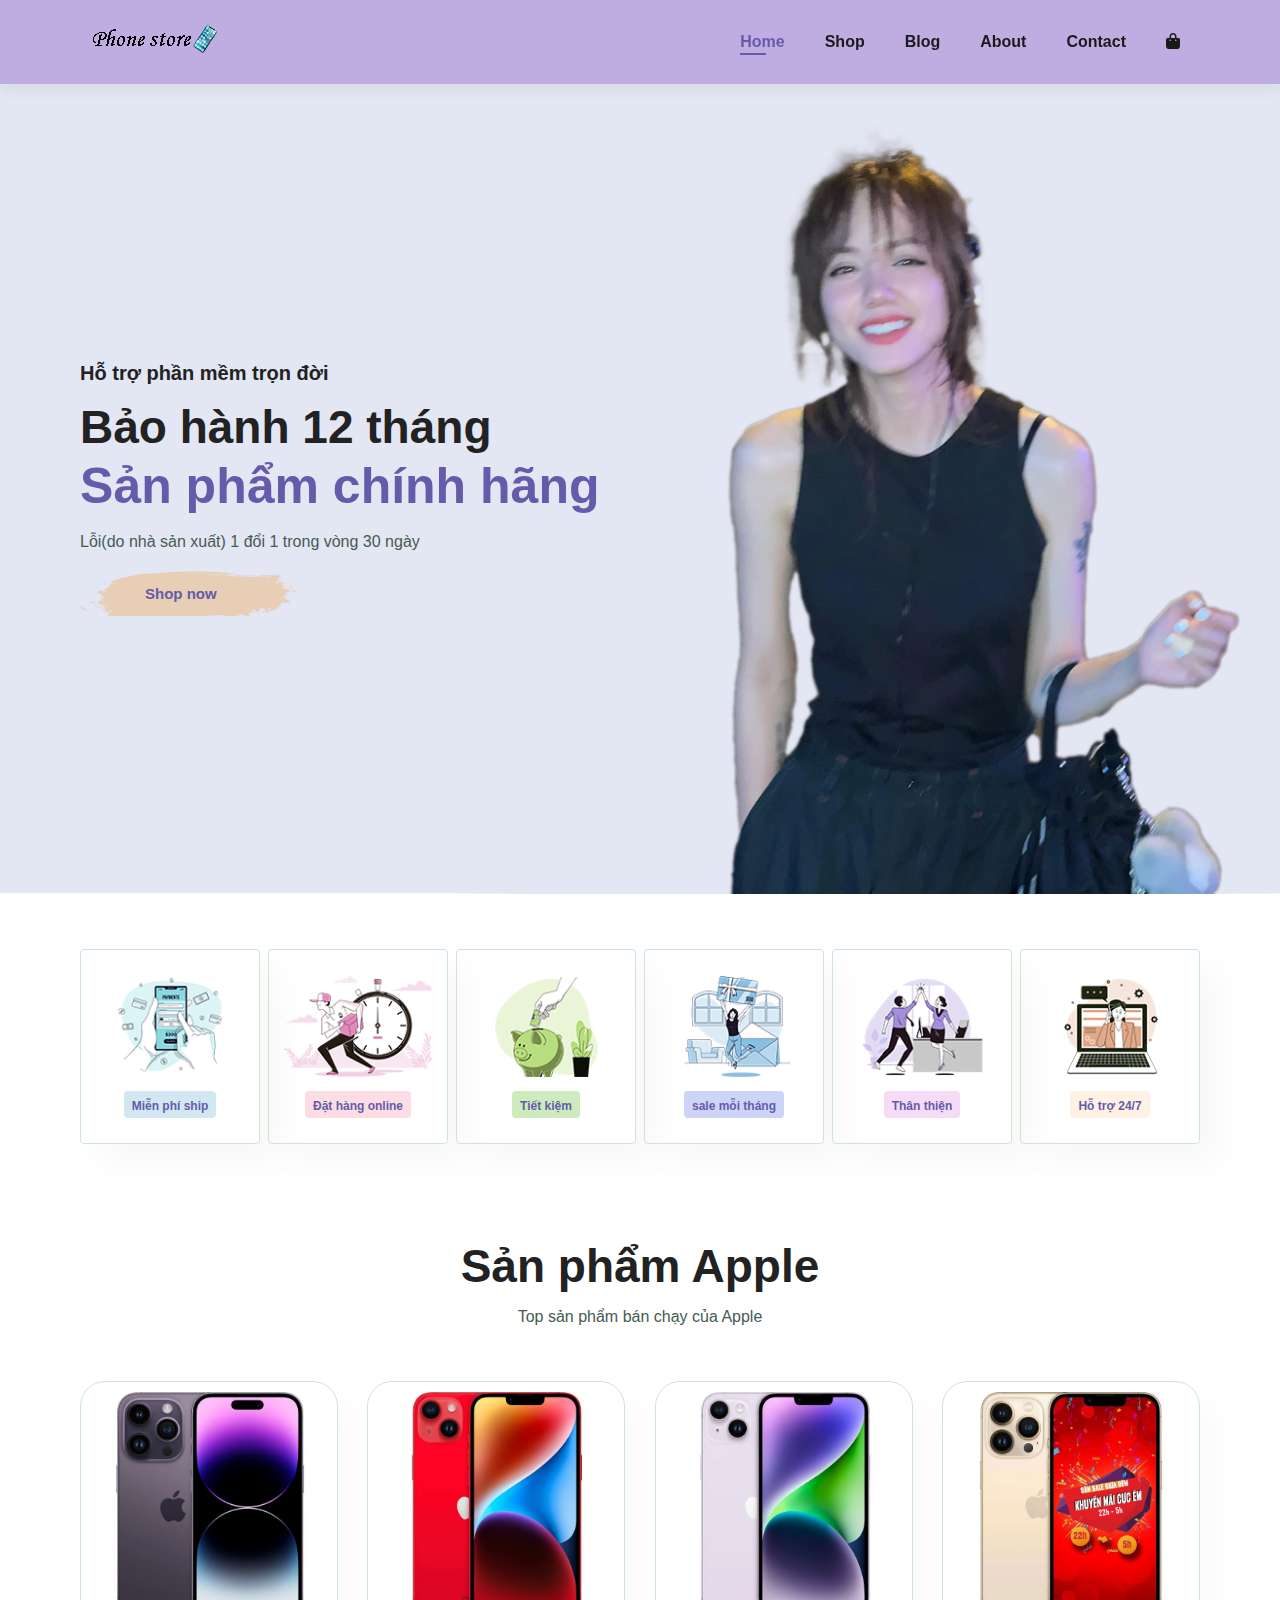
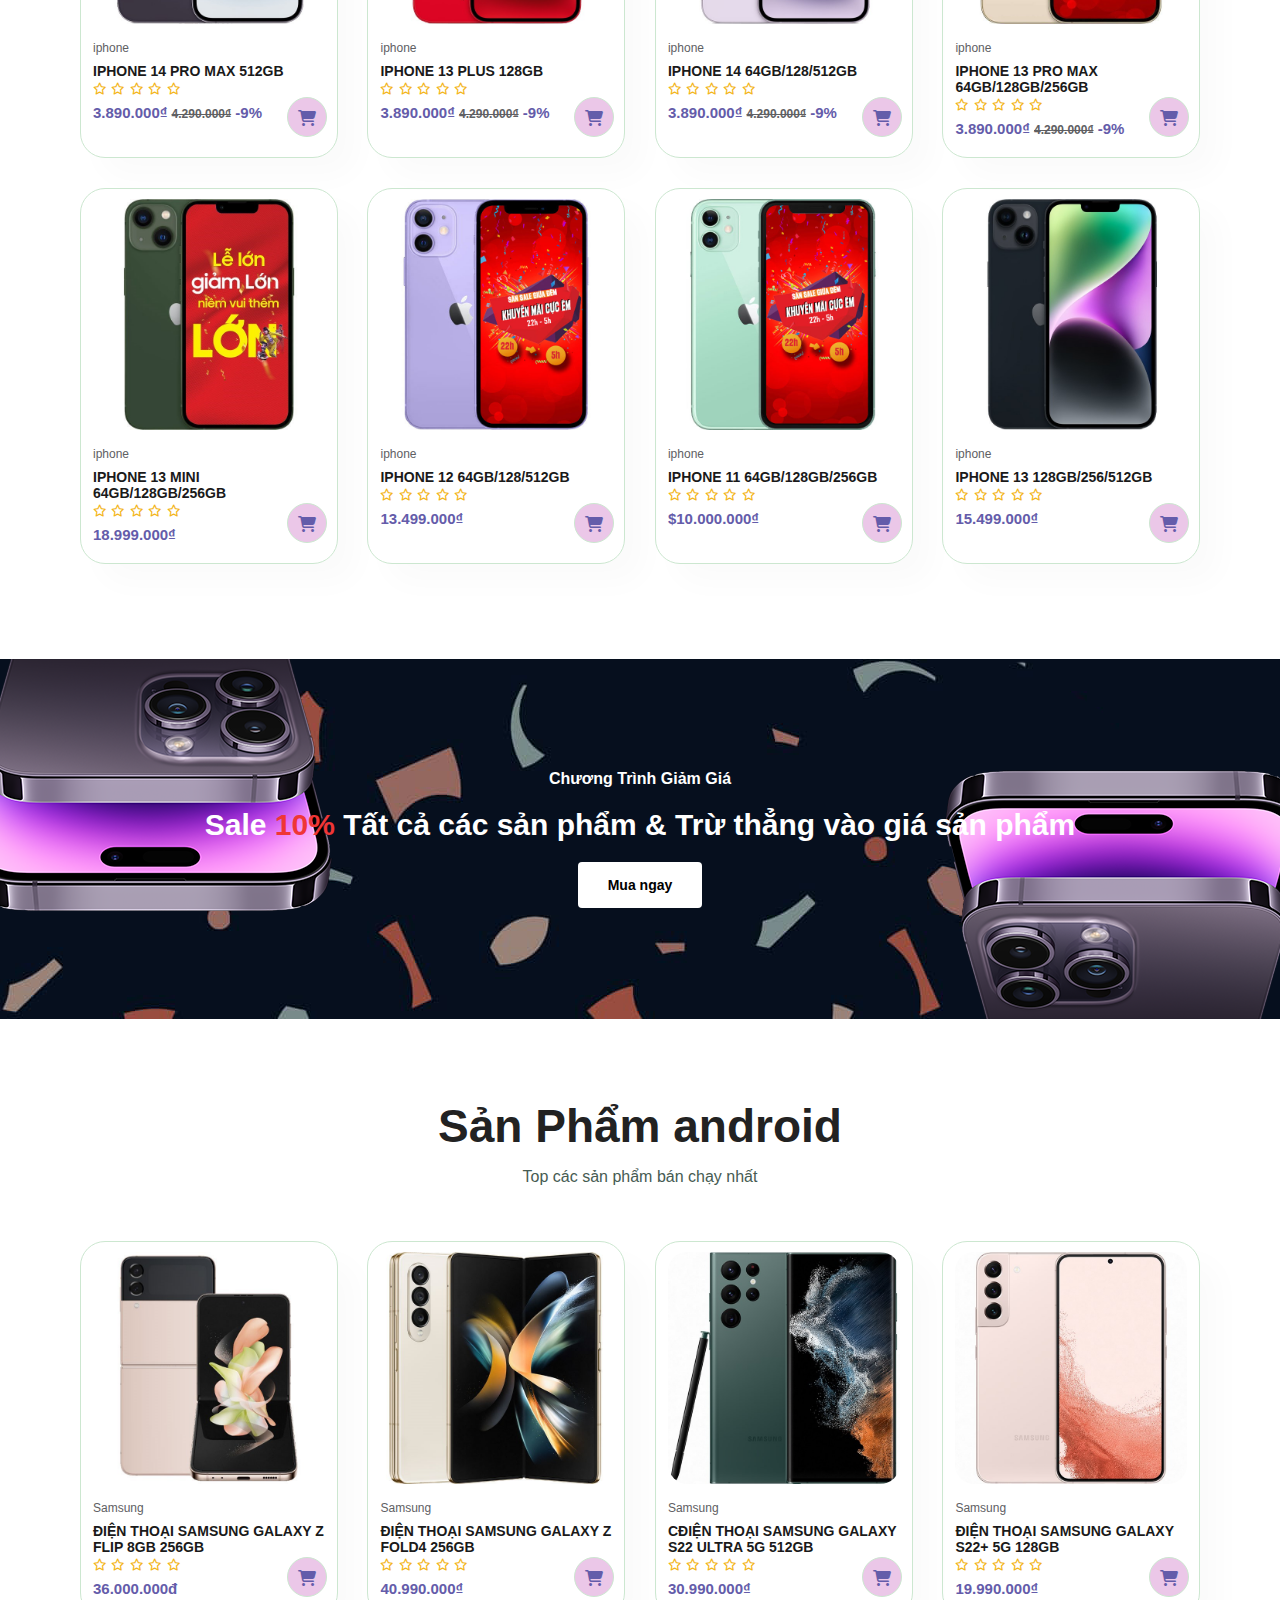
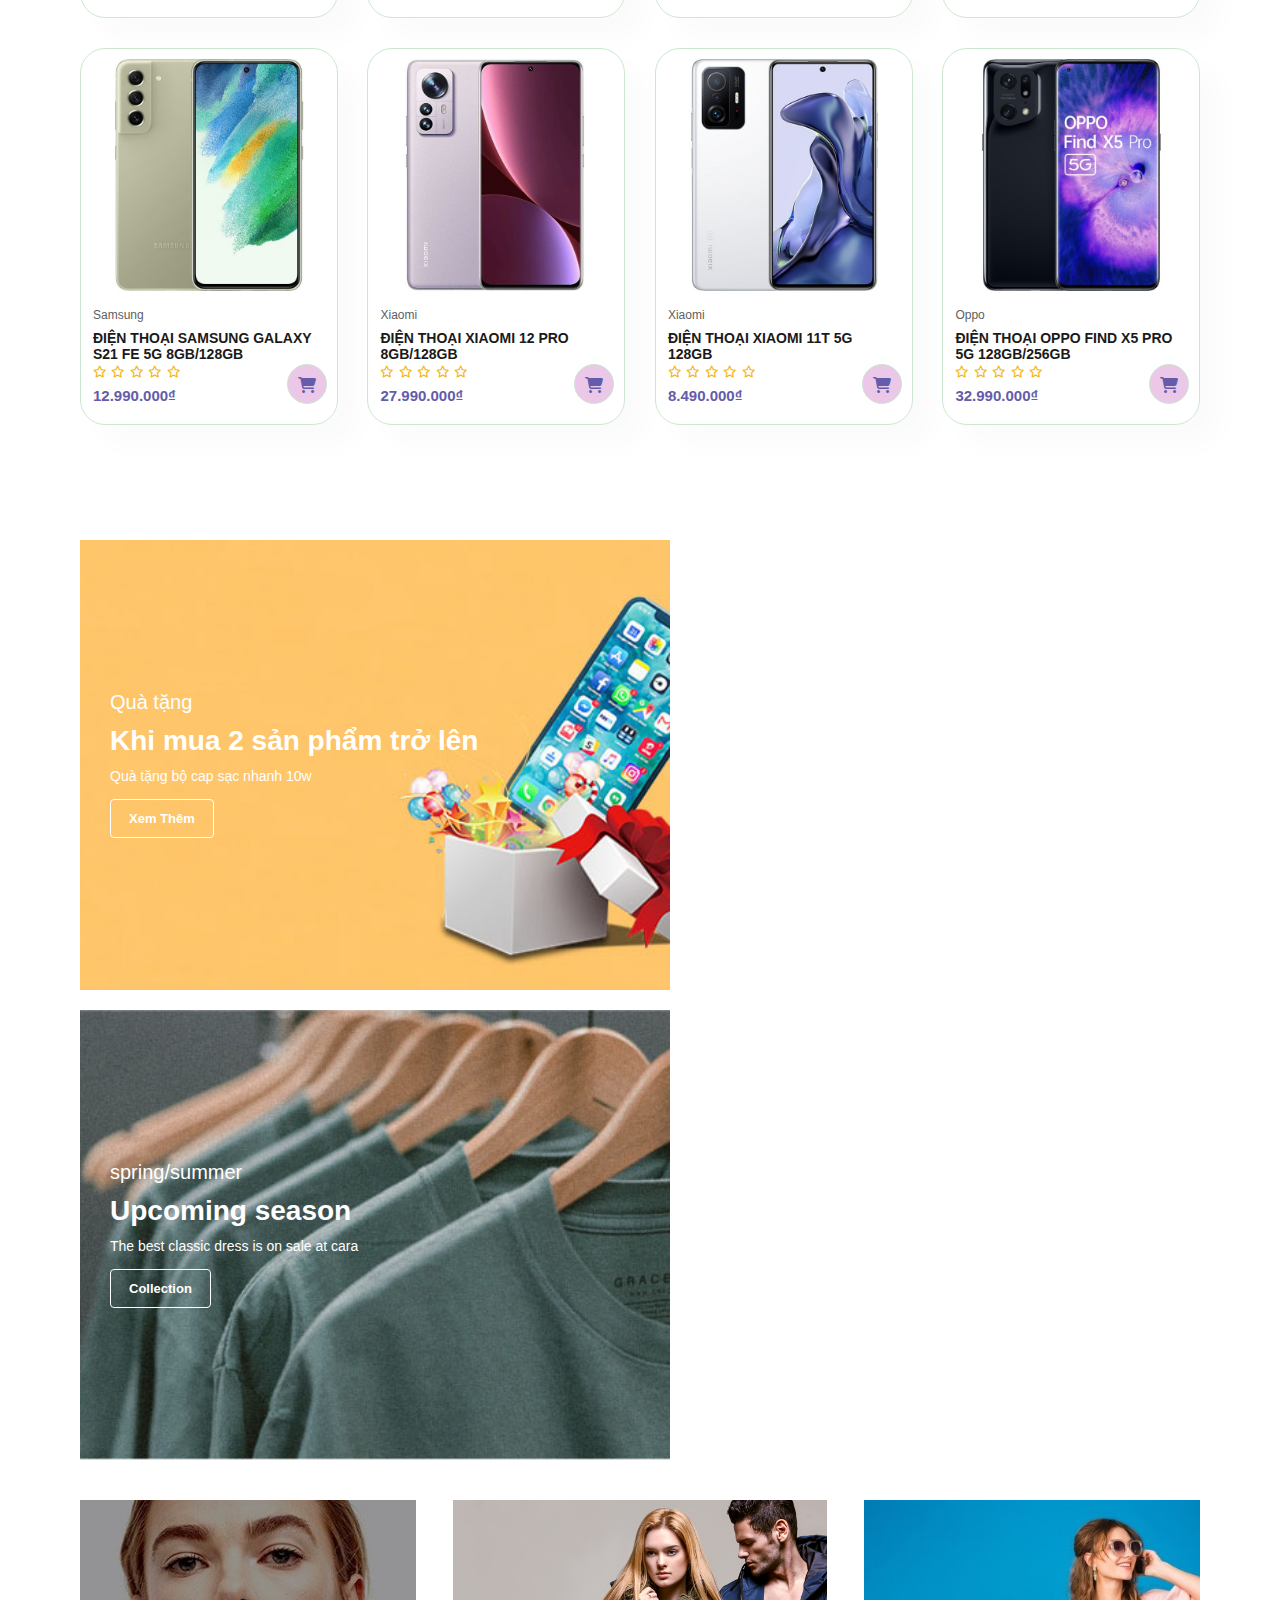
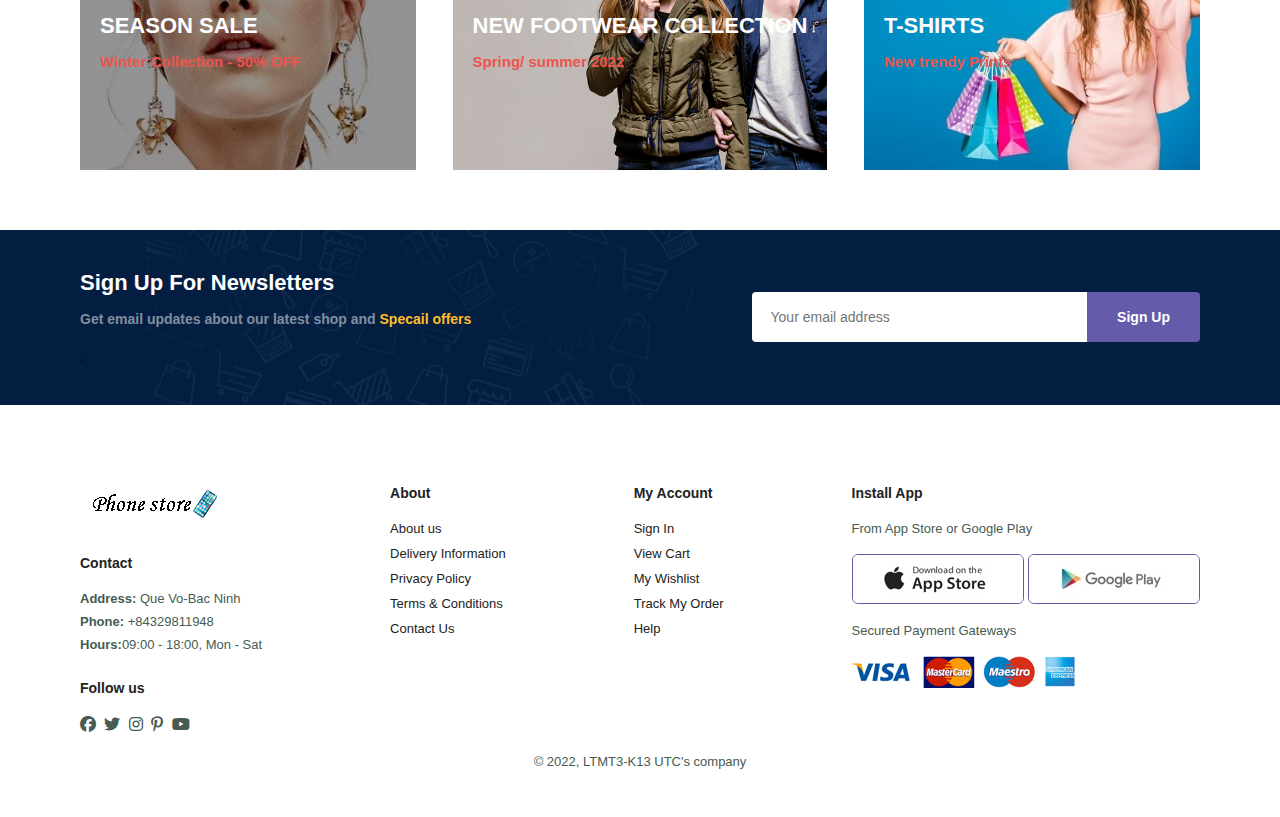
<file: index.html>
<!DOCTYPE html>
<html lang="en">
  <head>
    <meta charset="UTF-8" />
    <meta http-equiv="X-UA-Compatible" content="IE=edge" />
    <meta name="viewport" content="width=device-width, initial-scale=1.0" />

    <title>Smart World</title>
    <link rel="icon" href="./img/logo3.png" type="image/x-icon" />
    <link
      rel="stylesheet"
      href="https://cdnjs.cloudflare.com/ajax/libs/font-awesome/6.2.0/css/all.min.css"
    />
    <link rel="stylesheet" href="./style.css" />
  </head>
  <body>
    <section id="header">
      <a href="#"> <img src="./img/logo.png" class="logo" alt="" /></a>
      <div>
        <ul id="navbar">
          <li><a class="active" href="index.html">Home</a></li>
          <li><a href="shop.html">Shop</a></li>
          <li><a href="blog.html">Blog</a></li>
          <li><a href="about.html">About</a></li>
          <li><a href="contact.html">Contact</a></li>
          <li id="lg-bag">
            <a href="cart.html"
              ><i class="fa-sharp fa-solid fa-bag-shopping"></i
            ></a>
          </li>
          <a href="#" id="close"><i class="fa-solid fa-xmark"></i></a>
        </ul>
      </div>
      <div id="mobile">
        <a href="cart.html"
          ><i class="fa-sharp fa-solid fa-bag-shopping"></i
        ></a>
        <i id="bar" class="fas fa-outdent"></i>
      </div>
    </section>

    <section id="hero">
      <h4>Hỗ trợ phần mềm trọn đời</h4>
      <h2>Bảo hành 12 tháng</h2>
      <h1>Sản phẩm chính hãng</h1>
      <p>Lỗi(do nhà sản xuất) 1 đổi 1 trong vòng 30 ngày</p>
      <button>Shop now</button>
    </section>

    <section id="feature" class="section-p1">
      <!-- feature box; -->
      <div class="fe-box">
        <img src="./img/features/f1.png" alt="" />
        <h6>Miễn phí ship</h6>
      </div>
      <div class="fe-box">
        <img src="./img/features/f2.png" alt="" />
        <h6>Đặt hàng online</h6>
      </div>
      <div class="fe-box">
        <img src="./img/features/f3.png" alt="" />
        <h6>Tiết kiệm</h6>
      </div>
      <div class="fe-box">
        <img src="./img/features/f4.png" alt="" />
        <h6>sale mỗi tháng</h6>
      </div>
      <div class="fe-box">
        <img src="./img/features/f5.png" alt="" />
        <h6>Thân thiện</h6>
      </div>
      <div class="fe-box">
        <img src="./img/features/f6.png" alt="" />
        <h6>Hỗ trợ 24/7</h6>
      </div>
    </section>

    <section id="product1" class="section-p1">
      <h2>Sản phẩm Apple</h2>
      <p>Top sản phẩm bán chạy của Apple</p>
      <div class="pro-container">
        <div class="pro">
          <img src="./img/products/f1.jpg" alt="" />
          <div class="des">
            <span>iphone</span>
            <h5>iphone 14 pro max 512gb</h5>
            <div class="star">
              <i class="fa-regular fa-star"></i>
              <i class="fa-regular fa-star"></i>
              <i class="fa-regular fa-star"></i>
              <i class="fa-regular fa-star"></i>
              <i class="fa-regular fa-star"></i>
            </div>
            <h4>3.890.000₫ <span> 4.290.000₫</span> -9%</h4>
          </div>
          <a href="#"><i class="fa-solid fa-cart-shopping cart-btn"></i></a>
        </div>
        <div class="pro">
          <img src="./img/products/f2.jpg" alt="" />
          <div class="des">
            <span>iphone</span>
            <h5>iphone 13 plus 128gb</h5>
            <div class="star">
              <i class="fa-regular fa-star"></i>
              <i class="fa-regular fa-star"></i>
              <i class="fa-regular fa-star"></i>
              <i class="fa-regular fa-star"></i>
              <i class="fa-regular fa-star"></i>
            </div>
            <h4>3.890.000₫ <span>4.290.000₫</span> -9%</h4>
          </div>
          <a href="#"><i class="fa-solid fa-cart-shopping cart-btn"></i></a>
        </div>
        <div class="pro">
          <img src="./img/products/f3.jpg" alt="" />
          <div class="des">
            <span>iphone</span>
            <h5>iphone 14 64gb/128/512gb</h5>
            <div class="star">
              <i class="fa-regular fa-star"></i>
              <i class="fa-regular fa-star"></i>
              <i class="fa-regular fa-star"></i>
              <i class="fa-regular fa-star"></i>
              <i class="fa-regular fa-star"></i>
            </div>
            <h4>3.890.000₫ <span> 4.290.000₫</span> -9%</h4>
          </div>
          <a href="#"><i class="fa-solid fa-cart-shopping cart-btn"></i></a>
        </div>
        <div class="pro">
          <img src="./img/products/f4.jpg" alt="" />
          <div class="des">
            <span>iphone</span>
            <h5>iphone 13 pro max 64gb/128gb/256gb</h5>
            <div class="star">
              <i class="fa-regular fa-star"></i>
              <i class="fa-regular fa-star"></i>
              <i class="fa-regular fa-star"></i>
              <i class="fa-regular fa-star"></i>
              <i class="fa-regular fa-star"></i>
            </div>
            <h4>3.890.000₫ <span> 4.290.000₫</span> -9%</h4>
          </div>
          <a href="#"><i class="fa-solid fa-cart-shopping cart-btn"></i></a>
        </div>
        <div class="pro">
          <img src="./img/products/f5.jpg" alt="" />
          <div class="des">
            <span>iphone</span>
            <h5>iphone 13 mini 64gb/128gb/256gb</h5>
            <div class="star">
              <i class="fa-regular fa-star"></i>
              <i class="fa-regular fa-star"></i>
              <i class="fa-regular fa-star"></i>
              <i class="fa-regular fa-star"></i>
              <i class="fa-regular fa-star"></i>
            </div>
            <h4>18.999.000₫</h4>
          </div>
          <a href="#"><i class="fa-solid fa-cart-shopping cart-btn"></i></a>
        </div>
        <div class="pro">
          <img src="./img/products/f6.jpg" alt="" />
          <div class="des">
            <span>iphone</span>
            <h5>iphone 12 64gb/128/512gb</h5>
            <div class="star">
              <i class="fa-regular fa-star"></i>
              <i class="fa-regular fa-star"></i>
              <i class="fa-regular fa-star"></i>
              <i class="fa-regular fa-star"></i>
              <i class="fa-regular fa-star"></i>
            </div>
            <h4>13.499.000₫</h4>
          </div>
          <a href="#"><i class="fa-solid fa-cart-shopping cart-btn"></i></a>
        </div>
        <div class="pro">
          <img src="./img/products/f7.jpg" alt="" />
          <div class="des">
            <span>iphone</span>
            <h5>iphone 11 64gb/128gb/256gb</h5>
            <div class="star">
              <i class="fa-regular fa-star"></i>
              <i class="fa-regular fa-star"></i>
              <i class="fa-regular fa-star"></i>
              <i class="fa-regular fa-star"></i>
              <i class="fa-regular fa-star"></i>
            </div>
            <h4>$10.000.000₫</h4>
          </div>
          <a href="#"><i class="fa-solid fa-cart-shopping cart-btn"></i></a>
        </div>
        <div class="pro">
          <img src="./img/products/f8.jpg" alt="" />
          <div class="des">
            <span>iphone</span>
            <h5>iphone 13 128gb/256/512gb</h5>
            <div class="star">
              <i class="fa-regular fa-star"></i>
              <i class="fa-regular fa-star"></i>
              <i class="fa-regular fa-star"></i>
              <i class="fa-regular fa-star"></i>
              <i class="fa-regular fa-star"></i>
            </div>
            <h4>15.499.000₫</h4>
          </div>
          <a href="#"><i class="fa-solid fa-cart-shopping cart-btn"></i></a>
        </div>
      </div>
    </section>

    <section id="banner" class="section-m1">
      <h4>Chương Trình Giảm Giá</h4>
      <h2>
        Sale <span>10% </span>Tất cả các sản phẩm & Trừ thẳng vào giá sản phẩm
      </h2>
      <button class="normal">Mua ngay</button>
    </section>
    <section id="product1" class="section-p1">
      <h2>Sản Phẩm android</h2>
      <p>Top các sản phẩm bán chạy nhất</p>
      <div class="pro-container">
        <div class="pro">
          <img src="./img/products/n1.jpg" alt="" />
          <div class="des">
            <span>Samsung</span>
            <h5>Điện Thoại Samsung Galaxy Z Flip 8GB 256GB</h5>
            <div class="star">
              <i class="fa-regular fa-star"></i>
              <i class="fa-regular fa-star"></i>
              <i class="fa-regular fa-star"></i>
              <i class="fa-regular fa-star"></i>
              <i class="fa-regular fa-star"></i>
            </div>
            <h4>36.000.000đ</h4>
          </div>
          <a href="#"><i class="fa-solid fa-cart-shopping cart-btn"></i></a>
        </div>
        <div class="pro">
          <img src="./img/products/n2.jpg" alt="" />
          <div class="des">
            <span>Samsung</span>
            <h5>Điện thoại Samsung Galaxy Z Fold4 256GB</h5>
            <div class="star">
              <i class="fa-regular fa-star"></i>
              <i class="fa-regular fa-star"></i>
              <i class="fa-regular fa-star"></i>
              <i class="fa-regular fa-star"></i>
              <i class="fa-regular fa-star"></i>
            </div>
            <h4>40.990.000₫</h4>
          </div>
          <a href="#"><i class="fa-solid fa-cart-shopping cart-btn"></i></a>
        </div>
        <div class="pro">
          <img src="./img/products/n3.jpg" alt="" />
          <div class="des">
            <span>Samsung</span>
            <h5>CĐiện thoại Samsung Galaxy S22 Ultra 5G 512GB</h5>
            <div class="star">
              <i class="fa-regular fa-star"></i>
              <i class="fa-regular fa-star"></i>
              <i class="fa-regular fa-star"></i>
              <i class="fa-regular fa-star"></i>
              <i class="fa-regular fa-star"></i>
            </div>
            <h4>30.990.000₫</h4>
          </div>
          <a href="#"><i class="fa-solid fa-cart-shopping cart-btn"></i></a>
        </div>
        <div class="pro">
          <img src="./img/products/n4.jpg" alt="" />
          <div class="des">
            <span>Samsung</span>
            <h5>Điện thoại Samsung Galaxy S22+ 5G 128GB</h5>
            <div class="star">
              <i class="fa-regular fa-star"></i>
              <i class="fa-regular fa-star"></i>
              <i class="fa-regular fa-star"></i>
              <i class="fa-regular fa-star"></i>
              <i class="fa-regular fa-star"></i>
            </div>
            <h4>19.990.000₫</h4>
          </div>
          <a href="#"><i class="fa-solid fa-cart-shopping cart-btn"></i></a>
        </div>
        <div class="pro">
          <img src="./img/products/n5.jpg" alt="" />
          <div class="des">
            <span>Samsung</span>
            <h5>Điện thoại Samsung Galaxy S21 FE 5G 8GB/128GB</h5>
            <div class="star">
              <i class="fa-regular fa-star"></i>
              <i class="fa-regular fa-star"></i>
              <i class="fa-regular fa-star"></i>
              <i class="fa-regular fa-star"></i>
              <i class="fa-regular fa-star"></i>
            </div>
            <h4>12.990.000₫</h4>
          </div>
          <a href="#"><i class="fa-solid fa-cart-shopping cart-btn"></i></a>
        </div>
        <div class="pro">
          <img src="./img/products/n6.jpg" alt="" />
          <div class="des">
            <span>Xiaomi</span>
            <h5>Điện thoại Xiaomi 12 Pro 8GB/128GB</h5>
            <div class="star">
              <i class="fa-regular fa-star"></i>
              <i class="fa-regular fa-star"></i>
              <i class="fa-regular fa-star"></i>
              <i class="fa-regular fa-star"></i>
              <i class="fa-regular fa-star"></i>
            </div>
            <h4>27.990.000₫</h4>
          </div>
          <a href="#"><i class="fa-solid fa-cart-shopping cart-btn"></i></a>
        </div>
        <div class="pro">
          <img src="./img/products/n7.jpg" alt="" />
          <div class="des">
            <span>Xiaomi</span>
            <h5>Điện thoại Xiaomi 11T 5G 128GB</h5>
            <div class="star">
              <i class="fa-regular fa-star"></i>
              <i class="fa-regular fa-star"></i>
              <i class="fa-regular fa-star"></i>
              <i class="fa-regular fa-star"></i>
              <i class="fa-regular fa-star"></i>
            </div>
            <h4>8.490.000₫</h4>
          </div>
          <a href="#"><i class="fa-solid fa-cart-shopping cart-btn"></i></a>
        </div>
        <div class="pro">
          <img src="./img/products/n8.jpg" alt="" />
          <div class="des">
            <span>Oppo</span>
            <h5>điện thoại oppo find X5 pro 5g 128gb/256gb</h5>
            <div class="star">
              <i class="fa-regular fa-star"></i>
              <i class="fa-regular fa-star"></i>
              <i class="fa-regular fa-star"></i>
              <i class="fa-regular fa-star"></i>
              <i class="fa-regular fa-star"></i>
            </div>
            <h4>32.990.000₫</h4>
          </div>
          <a href="#"><i class="fa-solid fa-cart-shopping cart-btn"></i></a>
        </div>
      </div>
    </section>
    <!-- sm-banner: small banner -->
    <section id="sm-banner" class="section-p1">
      <div class="banner-box">
        <h4>Quà tặng</h4>
        <h2>Khi mua 2 sản phẩm trở lên</h2>
        <span>Quà tặng bộ cap sạc nhanh 10w</span>
        <button class="white">Xem Thêm</button>
      </div>
      <div class="banner-box banner-box2">
        <h4>spring/summer</h4>
        <h2>Upcoming season</h2>
        <span>The best classic dress is on sale at cara</span>
        <button class="white">Collection</button>
      </div>
    </section>
    <section id="banner3">
      <div class="banner-box">
        <h2>SEASON SALE</h2>
        <h3>Winter Collection - 50% OFF</h3>
      </div>
      <div class="banner-box banner-box2">
        <h2>NEW FOOTWEAR COLLECTION</h2>
        <h3>Spring/ summer 2022</h3>
      </div>
      <div class="banner-box banner-box3">
        <h2>T-SHIRTS</h2>
        <h3>New trendy Prints</h3>
      </div>
    </section>
    <section id="newsletter" class="section-p1 section-m1">
      <div class="newstext">
        <h4>Sign Up For Newsletters</h4>
        <p>
          Get email updates about our latest shop and
          <span>Specail offers</span>
        </p>
        .
      </div>
      <div class="form">
        <input type="text" placeholder="Your email address" />
        <button class="normal">Sign Up</button>
      </div>
    </section>
    <footer class="section-p1">
      <div class="col">
        <img class="logo" src="./img/logo.png" alt="" />
        <h4>Contact</h4>
        <p>
          <strong>Address: </strong> Que Vo-Bac Ninh
        </p>
        <p><strong>Phone:</strong> +84329811948</p>
        <p><strong>Hours:</strong>09:00 - 18:00, Mon - Sat</p>
        <div class="follow">
          <h4>Follow us</h4>
          <div class="icon">
            <i class="fa-brands fa-facebook"></i>
            <i class="fa-brands fa-twitter"></i>
            <i class="fa-brands fa-instagram"></i>
            <i class="fa-brands fa-pinterest-p"></i>
            <i class="fa-brands fa-youtube"></i>
          </div>
        </div>
      </div>
      <div class="col">
        <h4>About</h4>
        <a href="#">About us</a>
        <a href="#">Delivery Information</a>
        <a href="#">Privacy Policy</a>
        <a href="#">Terms & Conditions</a>
        <a href="#">Contact Us</a>
      </div>
      <div class="col">
        <h4>My Account</h4>
        <a href="#">Sign In</a>
        <a href="#">View Cart</a>
        <a href="#">My Wishlist</a>
        <a href="#">Track My Order</a>
        <a href="#">Help</a>
      </div>
      <div class="col install">
        <h4>Install App</h4>
        <p>From App Store or Google Play</p>
        <div class="row">
          <img src="./img/pay/app.jpg" alt="" />
          <img src="./img/pay/play.jpg" alt="" />
        </div>
        <p>Secured Payment Gateways</p>
        <img src="./img/pay/pay.png" alt="" />
      </div>

      <div class="copyright">
        <p>&copy 2022, LTMT3-K13 UTC's company</p>
      </div>
    </footer>
    <script src="./script.js"></script>
  </body>
</html>
</file>
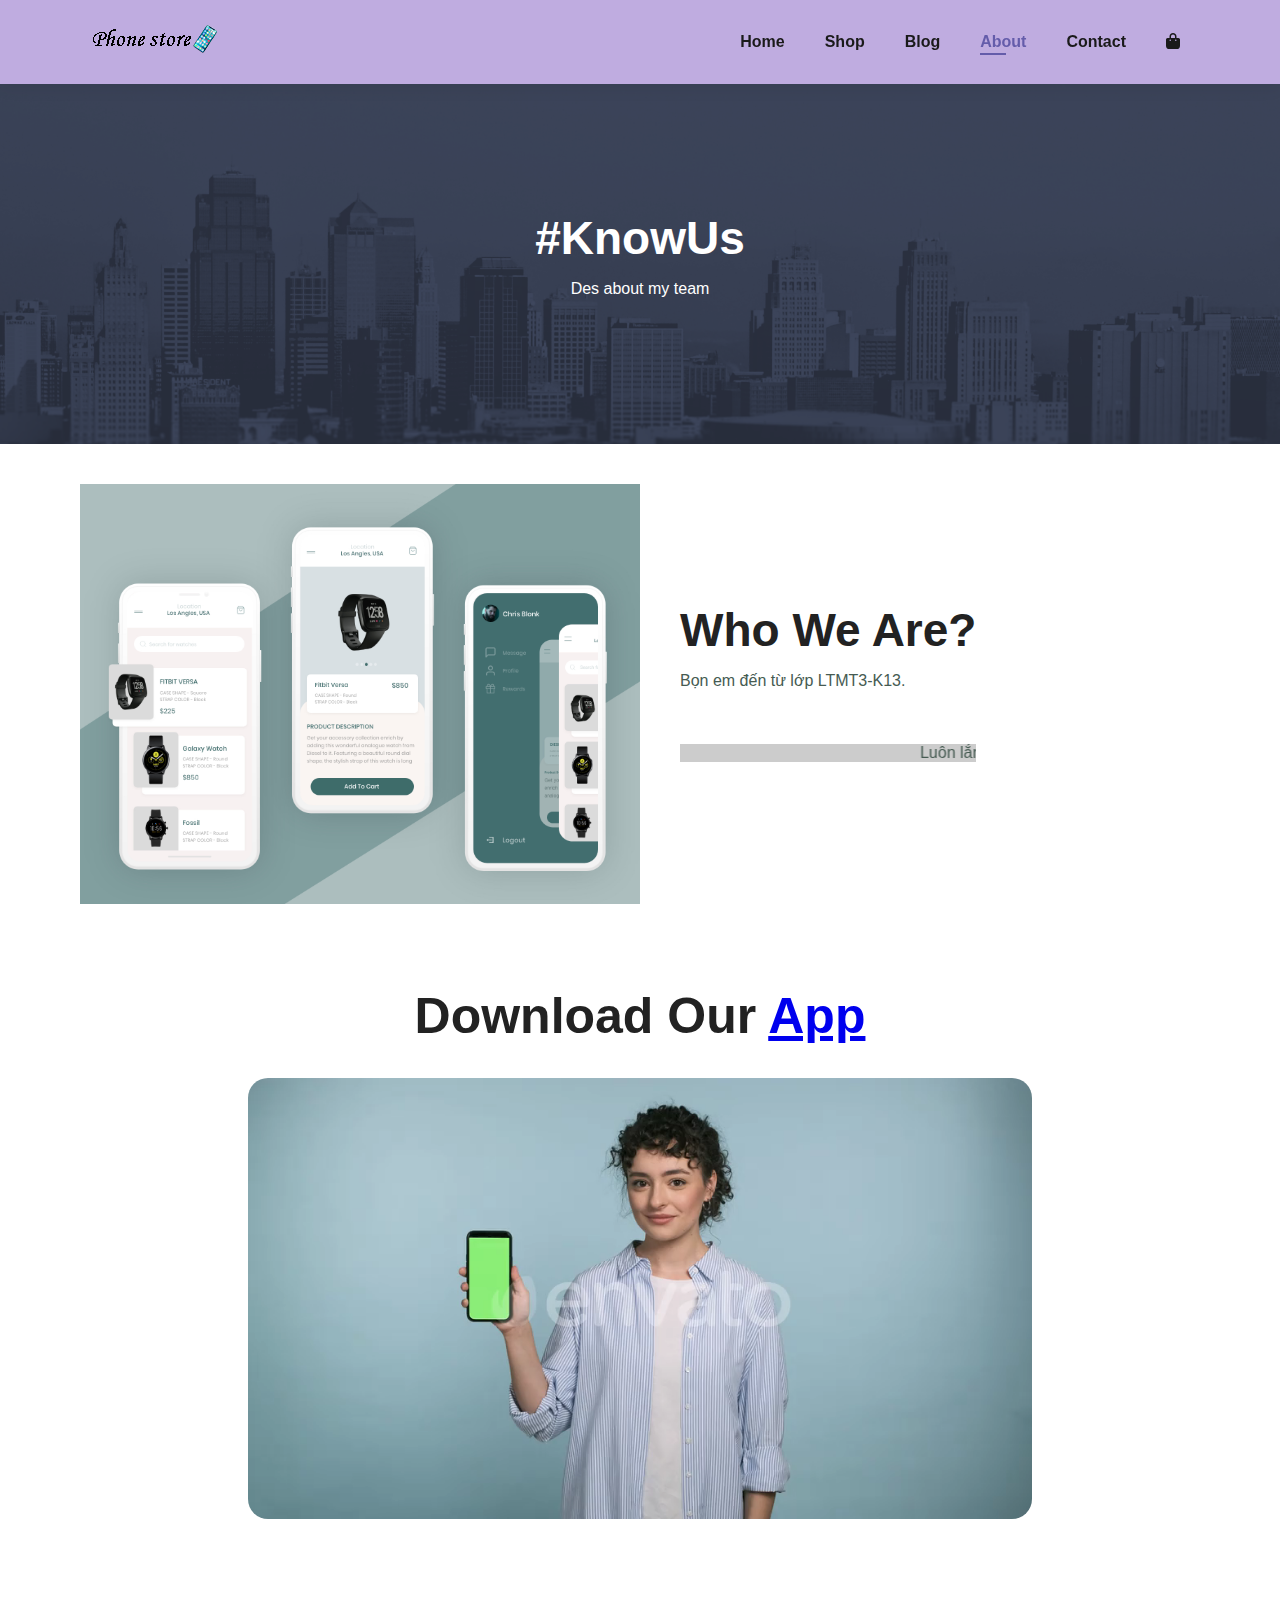
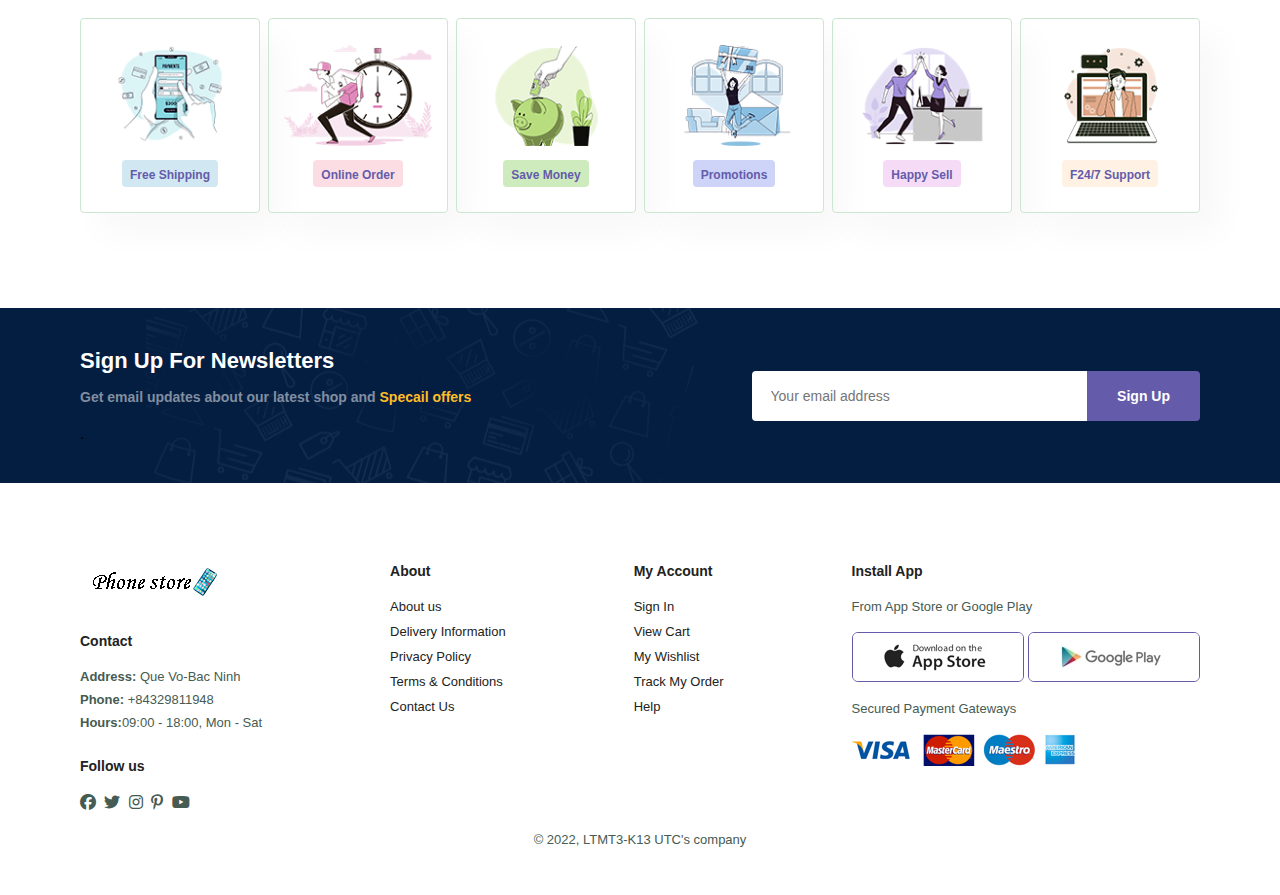
<file: about.html>
<!DOCTYPE html>
<html lang="en">
<head>
    <meta charset="UTF-8">
    <meta http-equiv="X-UA-Compatible" content="IE=edge">
    <meta name="viewport" content="width=device-width, initial-scale=1.0">
    <title>About</title>
    <link rel="icon" href="./img/logo3.png" type="image/x-icon" />
    <link rel="stylesheet" href="https://cdnjs.cloudflare.com/ajax/libs/font-awesome/6.2.0/css/all.min.css" />
    <link rel="stylesheet" href="./style.css">
</head>
<body>
    <section id = "header">
        <a href="#"> <img src="./img/logo.png" class = "logo" alt=""></a>
        <div>
            <ul id = "navbar">
                <li><a  href="index.html">Home</a></li>
                <li><a  href="shop.html">Shop</a></li>
                <li><a  href="blog.html">Blog</a></li>
                <li><a class="active" href="about.html">About</a></li>
                <li><a href="contact.html">Contact</a></li>
                <li id ="lg-bag"><a href="cart.html"><i class="fa-sharp fa-solid fa-bag-shopping"></i></a></li>
                <a href="#" id ="close"><i class="fa-solid fa-xmark"></i></a>
            </ul>
        </div>
        <div id = "mobile">
            <a href="cart.html"><i class="fa-sharp fa-solid fa-bag-shopping"></i></a>
            <i id = "bar" class  = "fas fa-outdent"></i>
        </div>
    </section>
    
    <section id ="page-header" class = "about-header">
        <h2>#KnowUs</h2>
        <p>Des about my team</p>
    </section>
    <section id="about-head" class = "section-p1">
        <img src="./img/about/a2.jpg" alt="">
        <div>
            <h2>Who We Are?</h2>
            <p>Bọn em đến từ lớp LTMT3-K13.
            <br><br>
            
            <br><br>

            <marquee bgcolor ="#ccc" loop ="infinite" width= "100%" scrollamout = "5">Luôn lắng nghe ý kiến của bạn</marquee>
            </p>
        </div>
    </section>

    <section id="about-app" class ="section-p1">
        <h1>Download Our <a href="#">App</a></h1>
        <div class ="video">
            <video autoplay muted loop src="./img/about/1.mp4"></video>
        </div>
    </section>

    <section id="feature" class ="section-p1">
        <!-- feature box; -->
        <div class="fe-box">
            <img src="./img/features/f1.png" alt="">
            <h6>Free Shipping</h6>
        </div>
        <div class="fe-box">
            <img src="./img/features/f2.png" alt="">
            <h6>Online Order</h6>
        </div> 
        <div class="fe-box">
            <img src="./img/features/f3.png" alt="">
            <h6>Save Money</h6>
        </div> 
        <div class="fe-box">
            <img src="./img/features/f4.png" alt="">
            <h6>Promotions</h6>
        </div> 
        <div class="fe-box">
            <img src="./img/features/f5.png" alt="">
            <h6>Happy Sell</h6>
        </div> 
        <div class="fe-box">
            <img src="./img/features/f6.png" alt="">
            <h6>F24/7 Support</h6>
        </div> 

    </section>

    <section id="newsletter" class = "section-p1 section-m1">
        <div class="newstext">
            <h4>Sign Up For Newsletters</h4>
            <p>Get email updates about our latest shop and <span>Specail offers</span></p>.
        </div>
        <div class="form">
            <input type="text" placeholder="Your email address">
            <button class = "normal">Sign Up</button>
        </div>
    </section>

    <footer class = "section-p1">
        <div class = "col">
            <img class = "logo" src="./img/logo.png" alt="">
            <h4>Contact</h4>
            <p><strong>Address: </strong> Que Vo-Bac Ninh</p>
            <p><strong>Phone:</strong> +84329811948</p>
            <p><strong>Hours:</strong>09:00 - 18:00, Mon - Sat</p>
            <div class ="follow">
                <h4>Follow us</h4>
                <div class = "icon">
                    <i class="fa-brands fa-facebook"></i>
                    <i class="fa-brands fa-twitter"></i>
                    <i class="fa-brands fa-instagram"></i>
                    <i class="fa-brands fa-pinterest-p"></i>
                    <i class="fa-brands fa-youtube"></i>
                </div>
            </div>

        </div>
        <div class = "col">
            <h4>About</h4>
            <a href="#">About us</a>
            <a href="#">Delivery Information</a>
            <a href="#">Privacy Policy</a>
            <a href="#">Terms & Conditions</a>
            <a href="#">Contact Us</a>
        </div>
        <div class = "col">
            <h4>My Account</h4>
            <a href="#">Sign In</a>
            <a href="#">View Cart</a>
            <a href="#">My Wishlist</a>
            <a href="#">Track My Order</a>
            <a href="#">Help</a>
        </div>
        <div class="col install">
            <h4>Install App</h4>
            <p>From App Store or Google Play</p>
            <div class="row">
                <img src="./img/pay/app.jpg" alt="">
                <img src="./img/pay/play.jpg" alt="">
            </div>
            <p>Secured Payment Gateways</p>
            <img src="./img/pay/pay.png" alt="">
        </div>

        <div class = "copyright">
            <p> &copy 2022, LTMT3-K13 UTC's company</p>
        </div>
    </footer>
    <script src = "./script.js"></script>
</body>
</html>
</file>
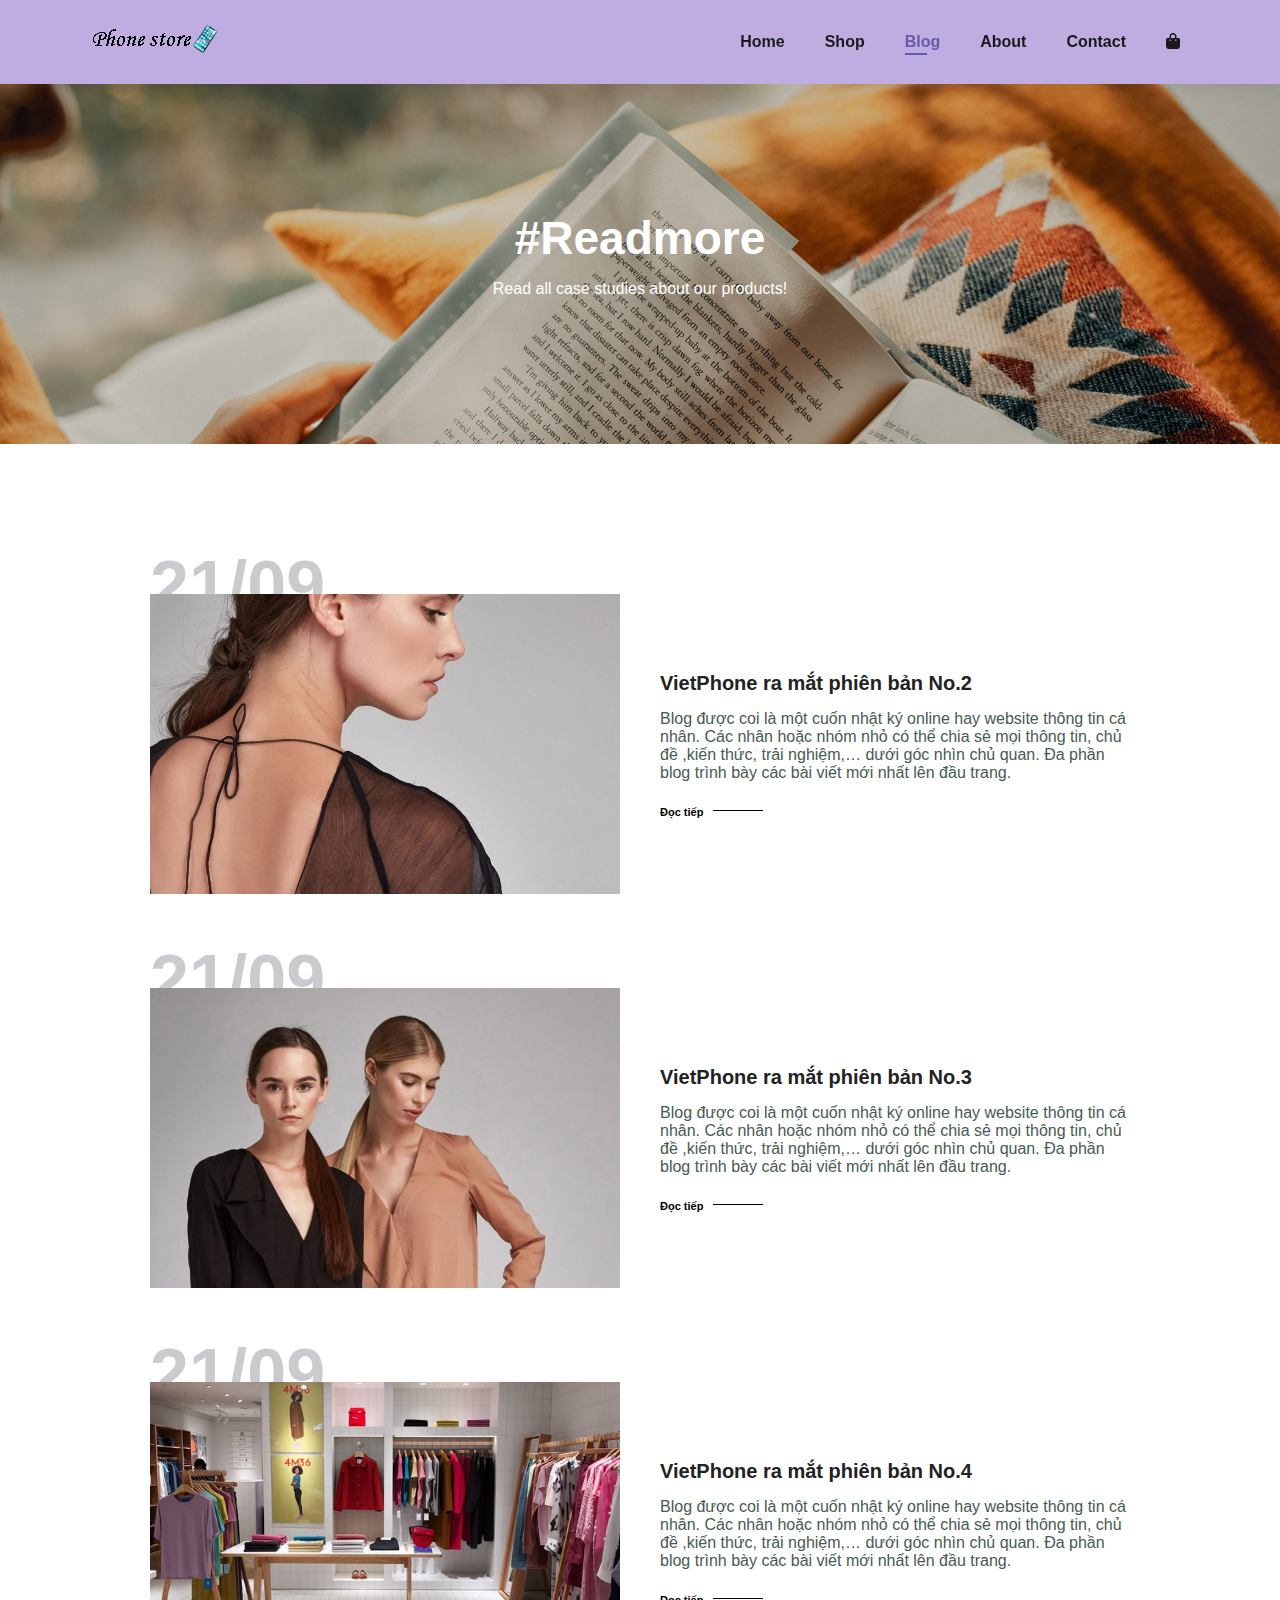
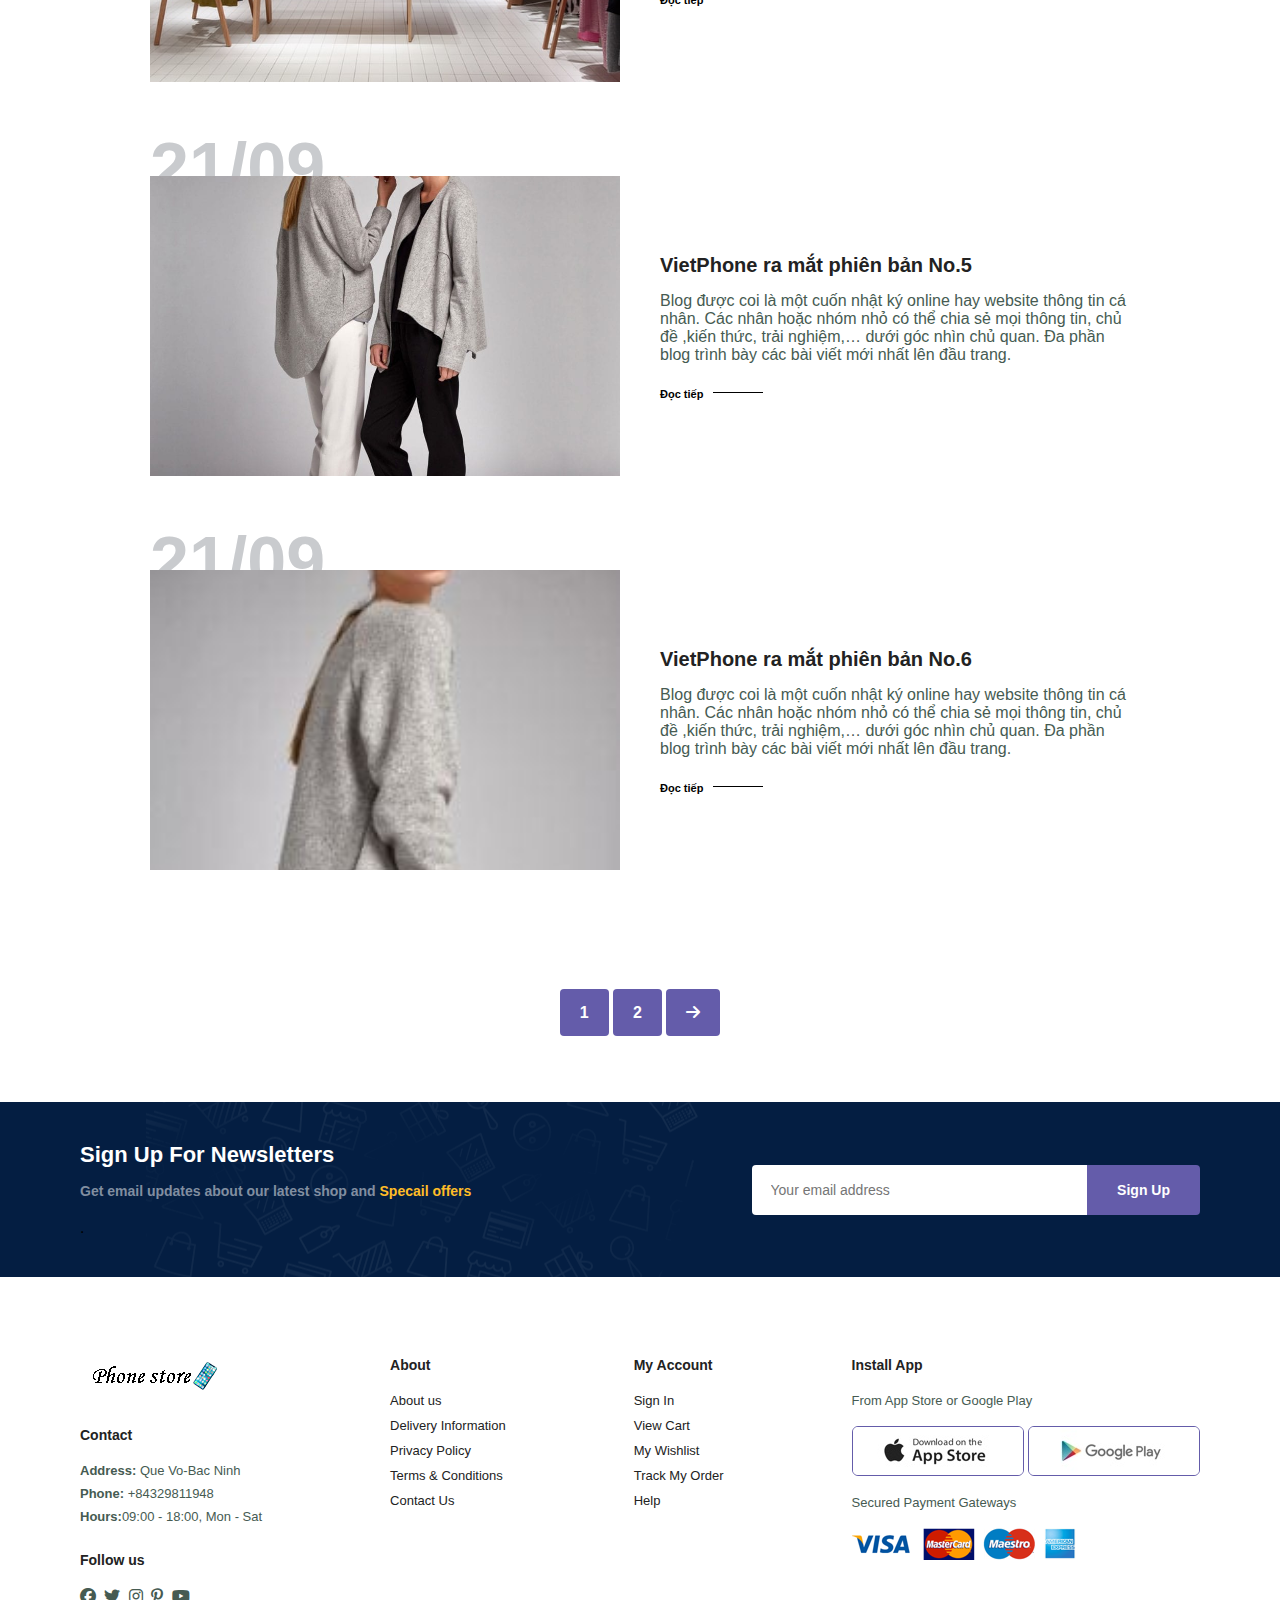
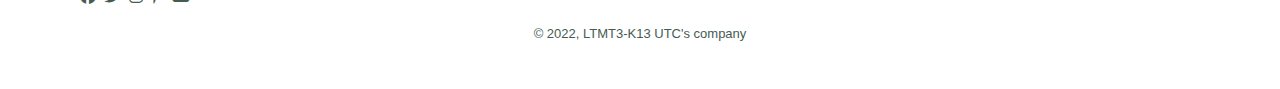
<file: blog.html>
<!DOCTYPE html>
<html lang="en">
<head>
    <meta charset="UTF-8">
    <meta http-equiv="X-UA-Compatible" content="IE=edge">
    <meta name="viewport" content="width=device-width, initial-scale=1.0">
    <title>Blog</title>
    <link rel="icon" href="./img/logo3.png" type="image/x-icon" />
    <link rel="stylesheet" href="https://cdnjs.cloudflare.com/ajax/libs/font-awesome/6.2.0/css/all.min.css" />
    <link rel="stylesheet" href="./style.css">
</head>
<body>
    <section id = "header">
        <a href="#"> <img src="./img/logo.png" class = "logo" alt=""></a>
        <div>
            <ul id = "navbar">
                <li><a  href="index.html">Home</a></li>
                <li><a  href="shop.html">Shop</a></li>
                <li><a  class="active"href="blog.html">Blog</a></li>
                <li><a href="about.html">About</a></li>
                <li><a href="contact.html">Contact</a></li>
                <li id ="lg-bag"><a href="cart.html"><i class="fa-sharp fa-solid fa-bag-shopping"></i></a></li>
                <a href="#" id ="close"><i class="fa-solid fa-xmark"></i></a>
            </ul>
        </div>
        <div id = "mobile">
            <a href="cart.html"><i class="fa-sharp fa-solid fa-bag-shopping"></i></a>
            <i id = "bar" class  = "fas fa-outdent"></i>
        </div>
    </section>
    

    <section id ="page-header" class = "blog-header">
        <h2>#Readmore</h2>
        <p>Read all case studies about our products!</p>
    </section>

    <section id="blog">
        <div class="blog-box">
            <div class="blog-img">
                <img src="./img/blog/b1.jpg" alt="">
            </div>
            <div class="blog-details">
                <h4>VietPhone ra mắt phiên bản No.2</h4>
                <p>Blog được coi là một cuốn nhật ký online hay website thông tin cá nhân. Các nhân hoặc nhóm nhỏ có thể chia sẻ mọi thông tin, chủ đề ,kiến thức, trải nghiệm,… dưới góc nhìn chủ quan. Đa phần blog trình bày các bài viết mới nhất lên đầu trang.</p>

                <a href="#">Đọc tiếp</a>
            </div>
            <h1>21/09</h1>
        </div>
        <div class="blog-box">
            <div class="blog-img">
                <img src="./img/blog/b2.jpg" alt="">
            </div>
            <div class="blog-details">
                <h4>VietPhone ra mắt phiên bản No.3</h4>
                <p>Blog được coi là một cuốn nhật ký online hay website thông tin cá nhân. Các nhân hoặc nhóm nhỏ có thể chia sẻ mọi thông tin, chủ đề ,kiến thức, trải nghiệm,… dưới góc nhìn chủ quan. Đa phần blog trình bày các bài viết mới nhất lên đầu trang.</p>

                <a href="#">Đọc tiếp</a>
            </div>
            <h1>21/09</h1>
        </div>
        <div class="blog-box">
            <div class="blog-img">
                <img src="./img/blog/b3.jpg" alt="">
            </div>
            <div class="blog-details">
                <h4>VietPhone ra mắt phiên bản No.4</h4>
                <p>Blog được coi là một cuốn nhật ký online hay website thông tin cá nhân. Các nhân hoặc nhóm nhỏ có thể chia sẻ mọi thông tin, chủ đề ,kiến thức, trải nghiệm,… dưới góc nhìn chủ quan. Đa phần blog trình bày các bài viết mới nhất lên đầu trang.</p>

                <a href="#">Đọc tiếp</a>
            </div>
            <h1>21/09</h1>
        </div>
        <div class="blog-box">
            <div class="blog-img">
                <img src="./img/blog/b4.jpg" alt="">
            </div>
            <div class="blog-details">
                <h4>VietPhone ra mắt phiên bản No.5</h4>
                <p>Blog được coi là một cuốn nhật ký online hay website thông tin cá nhân. Các nhân hoặc nhóm nhỏ có thể chia sẻ mọi thông tin, chủ đề ,kiến thức, trải nghiệm,… dưới góc nhìn chủ quan. Đa phần blog trình bày các bài viết mới nhất lên đầu trang.</p>

                <a href="#">Đọc tiếp</a>
            </div>
            <h1>21/09</h1>
        </div>
        <div class="blog-box">
            <div class="blog-img">
                <img src="./img/blog/b5.jpg" alt="">
            </div>
            <div class="blog-details">
                <h4>VietPhone ra mắt phiên bản No.6</h4>
                <p>Blog được coi là một cuốn nhật ký online hay website thông tin cá nhân. Các nhân hoặc nhóm nhỏ có thể chia sẻ mọi thông tin, chủ đề ,kiến thức, trải nghiệm,… dưới góc nhìn chủ quan. Đa phần blog trình bày các bài viết mới nhất lên đầu trang.</p>

                <a href="#">Đọc tiếp</a>
            </div>
            <h1>21/09</h1>
        </div>
    </section>


    <section id = "pagination" class ="section-p1">
        <a href="#">1</a>
        <a href="#">2</a>
        <a href="#"><i class="fa-solid fa-arrow-right"></i></a>
    </section>

    <section id="newsletter" class = "section-p1 section-m1">
        <div class="newstext">
            <h4>Sign Up For Newsletters</h4>
            <p>Get email updates about our latest shop and <span>Specail offers</span></p>.
        </div>
        <div class="form">
            <input type="text" placeholder="Your email address">
            <button class = "normal">Sign Up</button>
        </div>
    </section>
    <footer class = "section-p1">
        <div class = "col">
            <img class = "logo" src="./img/logo.png" alt="">
            <h4>Contact</h4>
            <p><strong>Address: </strong> Que Vo-Bac Ninh</p>
            <p><strong>Phone:</strong> +84329811948</p>
            <p><strong>Hours:</strong>09:00 - 18:00, Mon - Sat</p>
            <div class ="follow">
                <h4>Follow us</h4>
                <div class = "icon">
                    <i class="fa-brands fa-facebook"></i>
                    <i class="fa-brands fa-twitter"></i>
                    <i class="fa-brands fa-instagram"></i>
                    <i class="fa-brands fa-pinterest-p"></i>
                    <i class="fa-brands fa-youtube"></i>
                </div>
            </div>

        </div>
        <div class = "col">
            <h4>About</h4>
            <a href="#">About us</a>
            <a href="#">Delivery Information</a>
            <a href="#">Privacy Policy</a>
            <a href="#">Terms & Conditions</a>
            <a href="#">Contact Us</a>
        </div>
        <div class = "col">
            <h4>My Account</h4>
            <a href="#">Sign In</a>
            <a href="#">View Cart</a>
            <a href="#">My Wishlist</a>
            <a href="#">Track My Order</a>
            <a href="#">Help</a>
        </div>
        <div class="col install">
            <h4>Install App</h4>
            <p>From App Store or Google Play</p>
            <div class="row">
                <img src="./img/pay/app.jpg" alt="">
                <img src="./img/pay/play.jpg" alt="">
            </div>
            <p>Secured Payment Gateways</p>
            <img src="./img/pay/pay.png" alt="">
        </div>

        <div class = "copyright">
            <p> &copy 2022, LTMT3-K13 UTC's company</p>
        </div>
    </footer>
    <script src = "./script.js"></script>
</body>
</html>
</file>
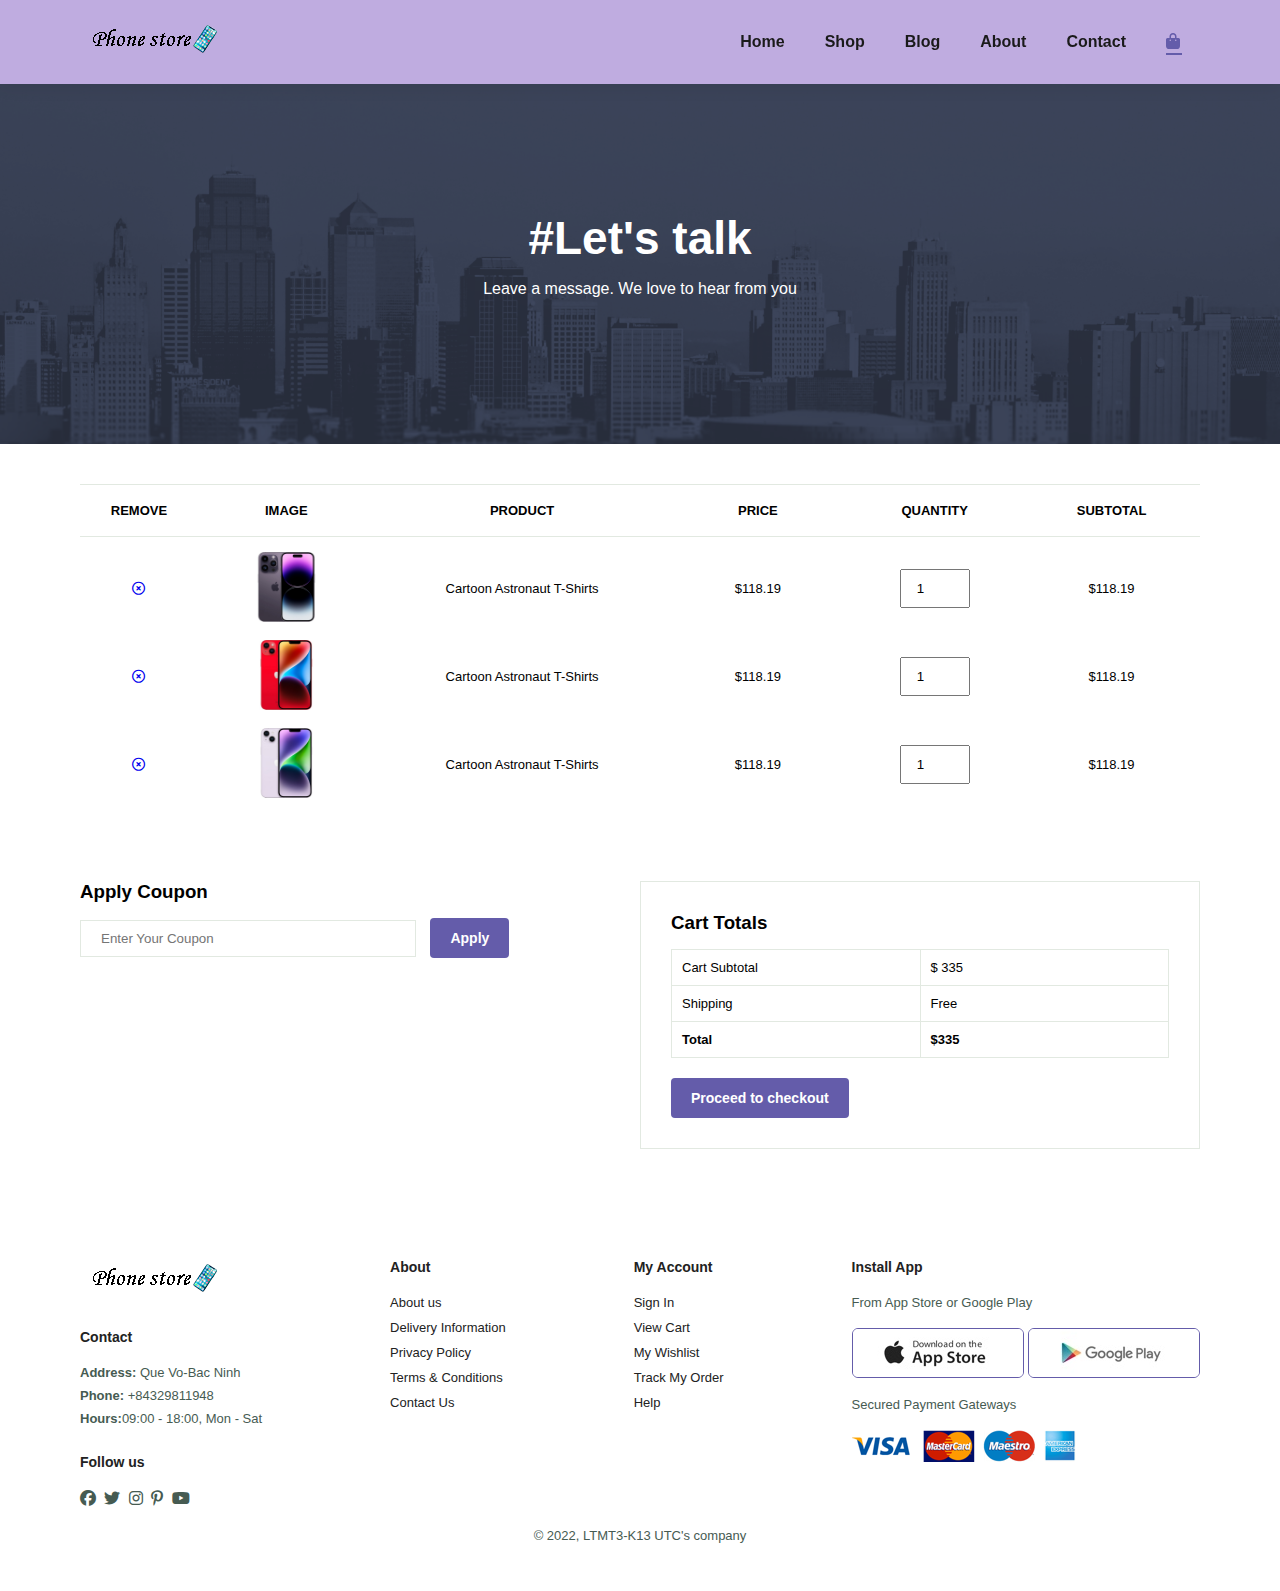
<file: cart.html>
<!DOCTYPE html>
<html lang="en">
<head>
    <meta charset="UTF-8">
    <meta http-equiv="X-UA-Compatible" content="IE=edge">
    <meta name="viewport" content="width=device-width, initial-scale=1.0">
    <title>Cart</title>
    <link rel="stylesheet" href="https://cdnjs.cloudflare.com/ajax/libs/font-awesome/6.2.0/css/all.min.css" />
    <link rel="stylesheet" href="./style.css">
</head>
<body>
    <section id = "header">
        <a href="#"> <img src="./img/logo.png" class = "logo" alt=""></a>
        <div>
            <ul id = "navbar">
                <li><a  href="index.html">Home</a></li>
                <li><a  href="shop.html">Shop</a></li>
                <li><a  href="blog.html">Blog</a></li>
                <li><a  href="about.html">About</a></li>
                <li><a   href="contact.html">Contact</a></li>
                <li id ="lg-bag"><a class="active" href="cart.html"><i class="fa-sharp fa-solid fa-bag-shopping"></i></a></li>
                <a href="#" id ="close"><i class="fa-solid fa-xmark"></i></a>
            </ul>
        </div>
        <div id = "mobile">
            <a href="cart.html"><i class="fa-sharp fa-solid fa-bag-shopping"></i></a>
            <i id = "bar" class  = "fas fa-outdent"></i>
        </div>
    </section>
    
    <section id ="page-header" class = "about-header">
        <h2>#Let's talk</h2>
        <p>Leave a message. We love to hear from you</p>
    </section>

    <section id="cart" class = "section-p1">
        <table width = "100%">
            <thead>
                <tr>
                    <td>Remove</td>
                    <td>Image</td>
                    <td>Product</td>
                    <td>Price</td>
                    <td>Quantity</td>
                    <td>Subtotal</td>
                </tr>
            </thead>
            <tbody>
                <tr>
                    <td><a href="#"><i class="fa-regular fa-circle-xmark"></i></a></td>
                    <td><img src="./img/products/f1.jpg" alt=""></td>
                    <td>Cartoon Astronaut T-Shirts</td>
                    <td>$118.19</td>
                    <td><input type="number" value ="1"></td>
                    <td>$118.19</td>
                </tr>
                <tr>
                    <td><a href="#"><i class="fa-regular fa-circle-xmark"></i></a></td>
                    <td><img src="./img/products/f2.jpg" alt=""></td>
                    <td>Cartoon Astronaut T-Shirts</td>
                    <td>$118.19</td>
                    <td><input type="number" value ="1"></td>
                    <td>$118.19</td>
                </tr>
                <tr>
                    <td><a href="#"><i class="fa-regular fa-circle-xmark"></i></a></td>
                    <td><img src="./img/products/f3.jpg" alt=""></td>
                    <td>Cartoon Astronaut T-Shirts</td>
                    <td>$118.19</td>
                    <td><input type="number" value ="1"></td>
                    <td>$118.19</td>
                </tr>
            </tbody>
        </table>
    </section>

    <section id= "cart-add" class = "section-p1">
        <div id="coupon">
            <h3>Apply Coupon</h3>
            <div>
                <input type="text" placeholder="Enter Your Coupon">
                <button class = "normal">Apply</button>
            </div>
        </div>
        <div id = "subtotal">
            <h3>Cart Totals</h3>
            <table>
                <tr>
                    <td>Cart Subtotal</td>
                    <td>$ 335</td>
                </tr>
                <tr>
                    <td>Shipping</td>
                    <td>Free</td>
                </tr>
                <tr>
                    <td><strong>Total</strong></td>
                    <td><strong>$335</strong></td>
                </tr>
            </table>
            <button class = "normal">Proceed to checkout</button>
        </div>
    </section>

    <footer class = "section-p1">
        <div class = "col">
            <img class = "logo" src="./img/logo.png" alt="">
            <h4>Contact</h4>
            <p><strong>Address: </strong> Que Vo-Bac Ninh</p>
            <p><strong>Phone:</strong> +84329811948</p>
            <p><strong>Hours:</strong>09:00 - 18:00, Mon - Sat</p>
            <div class ="follow">
                <h4>Follow us</h4>
                <div class = "icon">
                    <i class="fa-brands fa-facebook"></i>
                    <i class="fa-brands fa-twitter"></i>
                    <i class="fa-brands fa-instagram"></i>
                    <i class="fa-brands fa-pinterest-p"></i>
                    <i class="fa-brands fa-youtube"></i>
                </div>
            </div>

        </div>
        <div class = "col">
            <h4>About</h4>
            <a href="#">About us</a>
            <a href="#">Delivery Information</a>
            <a href="#">Privacy Policy</a>
            <a href="#">Terms & Conditions</a>
            <a href="#">Contact Us</a>
        </div>
        <div class = "col">
            <h4>My Account</h4>
            <a href="#">Sign In</a>
            <a href="#">View Cart</a>
            <a href="#">My Wishlist</a>
            <a href="#">Track My Order</a>
            <a href="#">Help</a>
        </div>
        <div class="col install">
            <h4>Install App</h4>
            <p>From App Store or Google Play</p>
            <div class="row">
                <img src="./img/pay/app.jpg" alt="">
                <img src="./img/pay/play.jpg" alt="">
            </div>
            <p>Secured Payment Gateways</p>
            <img src="./img/pay/pay.png" alt="">
        </div>

        <div class = "copyright">
            <p> &copy 2022, LTMT3-K13 UTC's company</p>
        </div>
    </footer>
    </footer>
    <script src = "./script.js"></script>
</body>
</html>
</file>
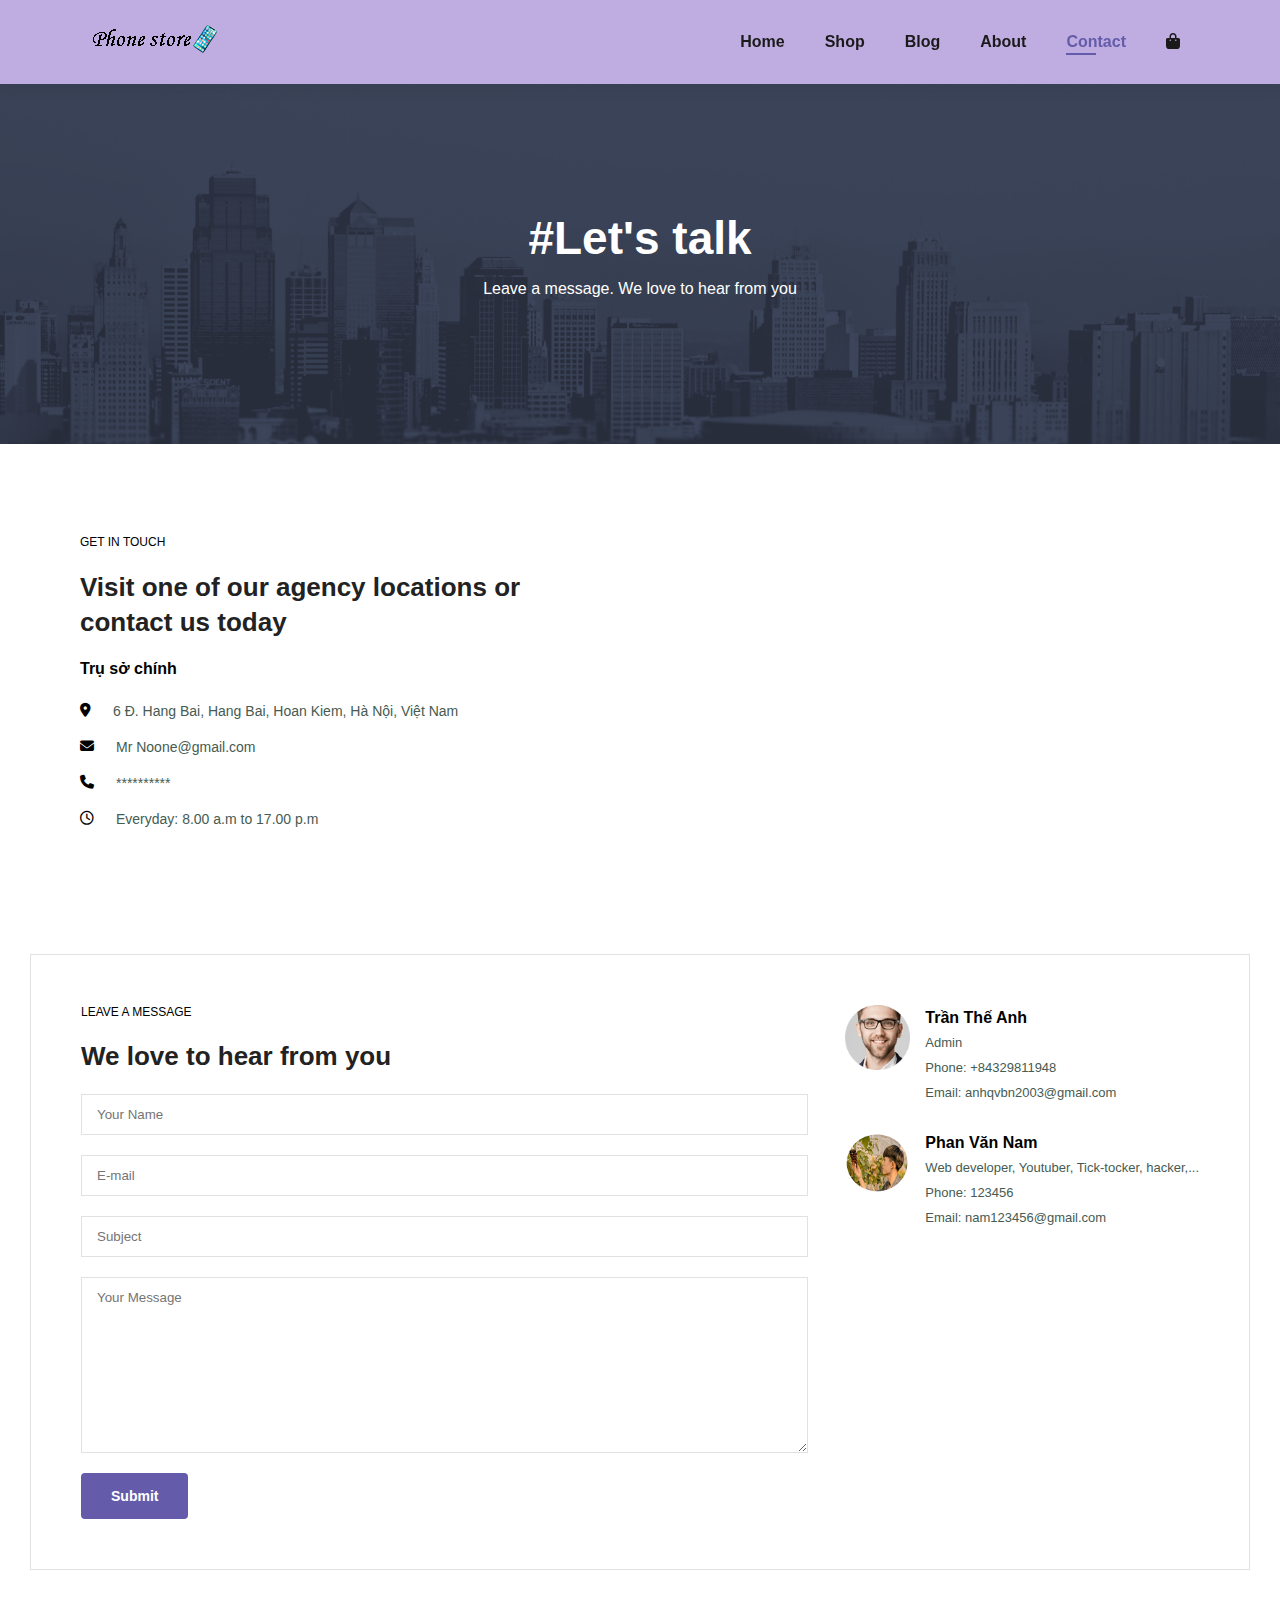
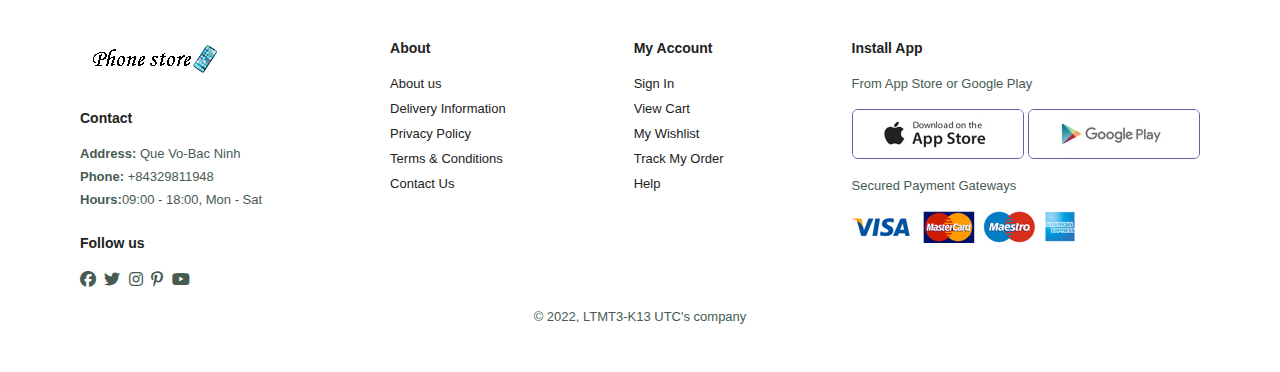
<file: contact.html>
<!DOCTYPE html>
<html lang="en">
<head>
    <meta charset="UTF-8">
    <meta http-equiv="X-UA-Compatible" content="IE=edge">
    <meta name="viewport" content="width=device-width, initial-scale=1.0">
    <title>Contact</title>
    <link rel="icon" href="./img/logo3.png" type="image/x-icon" />
    <link rel="stylesheet" href="https://cdnjs.cloudflare.com/ajax/libs/font-awesome/6.2.0/css/all.min.css" />
    <link rel="stylesheet" href="./style.css">
</head>
<body>
    <section id = "header">
        <a href="#"> <img src="./img/logo.png" class = "logo" alt=""></a>
        <div>
            <ul id = "navbar">
                <li><a  href="index.html">Home</a></li>
                <li><a  href="shop.html">Shop</a></li>
                <li><a  href="blog.html">Blog</a></li>
                <li><a  href="about.html">About</a></li>
                <li><a  class="active" href="contact.html">Contact</a></li>
                <li id ="lg-bag"><a href="cart.html"><i class="fa-sharp fa-solid fa-bag-shopping"></i></a></li>
                <a href="#" id ="close"><i class="fa-solid fa-xmark"></i></a>
            </ul>
        </div>
        <div id = "mobile">
            <a href="cart.html"><i class="fa-sharp fa-solid fa-bag-shopping"></i></a>
            <i id = "bar" class  = "fas fa-outdent"></i>
        </div>
    </section>
    
    <section id ="page-header" class = "about-header">
        <h2>#Let's talk</h2>
        <p>Leave a message. We love to hear from you</p>
    </section>

    <section id = "contact-details" class = "section-p1">
        <div class = "details">
            <span>GET IN TOUCH</span>
            <h2>Visit one of our agency locations or contact us today</h2>
            <h3>Trụ sở chính</h3>
            <div>
                <li>
                    <i class="fa-solid fa-location-dot"></i>
                    <p>6 Đ. Hang Bai, Hang Bai, Hoan Kiem, Hà Nội, Việt Nam</p>
                </li>
                <li>
                    <i class="fa-solid fa-envelope"></i>
                    <p>Mr Noone@gmail.com</p>
                </li>
                <li>
                    <i class="fa-solid fa-phone"></i>
                    <p>**********</p>
                </li>
                <li>
                    <i class="fa-regular fa-clock"></i>
                    <p>Everyday: 8.00 a.m to 17.00 p.m</p>
                </li>
            </div>

        </div>
        <div class = "map">
            <iframe src="https://www.google.com/maps/embed?pb=!1m14!1m12!1m3!1d29226.760437152247!2d106.20775222778316!3d21.145271702266495!2m3!1f0!2f0!3f0!3m2!1i1024!2i768!4f13.1!5e1!3m2!1svi!2s!4v1689002973450!5m2!1svi!2s" width="600" height="450" style="border:0;" allowfullscreen="" loading="lazy" referrerpolicy="no-referrer-when-downgrade"></iframe>
        </div>
    </section>

    <section id = "form-details">
        <form action="">
            <span>LEAVE A MESSAGE</span>
            <h2>We love to hear from you</h2>
            <input type="text" placeholder="Your Name">
            <input type="text" placeholder="E-mail">
            <input type="text" placeholder="Subject">
            <textarea name="" id="" cols="30" rows="10" placeholder="Your Message"></textarea>
            <button class = "normal">Submit</button>
        </form>
        <div class="people">
            <div>
                <img src="./img/people/2.png" alt="">
                <p><span>Trần Thế Anh</span> 
                Admin
                <br>
                Phone: +84329811948
                <br> 
                Email: anhqvbn2003@gmail.com
                </p>
            </div>
            <div>
                <img src="./img/people/Linh2.PNG" alt="">
                <p><span>Phan Văn Nam</span> 
                    Web developer, Youtuber, Tick-tocker, hacker,...
                <br>
                Phone: 123456 
                <br> 
                Email: nam123456@gmail.com</p>

        </div>
    </section>

    <footer class = "section-p1">
        <div class = "col">
            <img class = "logo" src="./img/logo.png" alt="">
            <h4>Contact</h4>
            <p><strong>Address: </strong> Que Vo-Bac Ninh</p>
            <p><strong>Phone:</strong> +84329811948</p>
            <p><strong>Hours:</strong>09:00 - 18:00, Mon - Sat</p>
            <div class ="follow">
                <h4>Follow us</h4>
                <div class = "icon">
                    <i class="fa-brands fa-facebook"></i>
                    <i class="fa-brands fa-twitter"></i>
                    <i class="fa-brands fa-instagram"></i>
                    <i class="fa-brands fa-pinterest-p"></i>
                    <i class="fa-brands fa-youtube"></i>
                </div>
            </div>

        </div>
        <div class = "col">
            <h4>About</h4>
            <a href="#">About us</a>
            <a href="#">Delivery Information</a>
            <a href="#">Privacy Policy</a>
            <a href="#">Terms & Conditions</a>
            <a href="#">Contact Us</a>
        </div>
        <div class = "col">
            <h4>My Account</h4>
            <a href="#">Sign In</a>
            <a href="#">View Cart</a>
            <a href="#">My Wishlist</a>
            <a href="#">Track My Order</a>
            <a href="#">Help</a>
        </div>
        <div class="col install">
            <h4>Install App</h4>
            <p>From App Store or Google Play</p>
            <div class="row">
                <img src="./img/pay/app.jpg" alt="">
                <img src="./img/pay/play.jpg" alt="">
            </div>
            <p>Secured Payment Gateways</p>
            <img src="./img/pay/pay.png" alt="">
        </div>

        <div class = "copyright">
            <p> &copy 2022, LTMT3-K13 UTC's company</p>
        </div>
    </footer>
    <script src = "./script.js"></script>
</body>
</html>
</file>
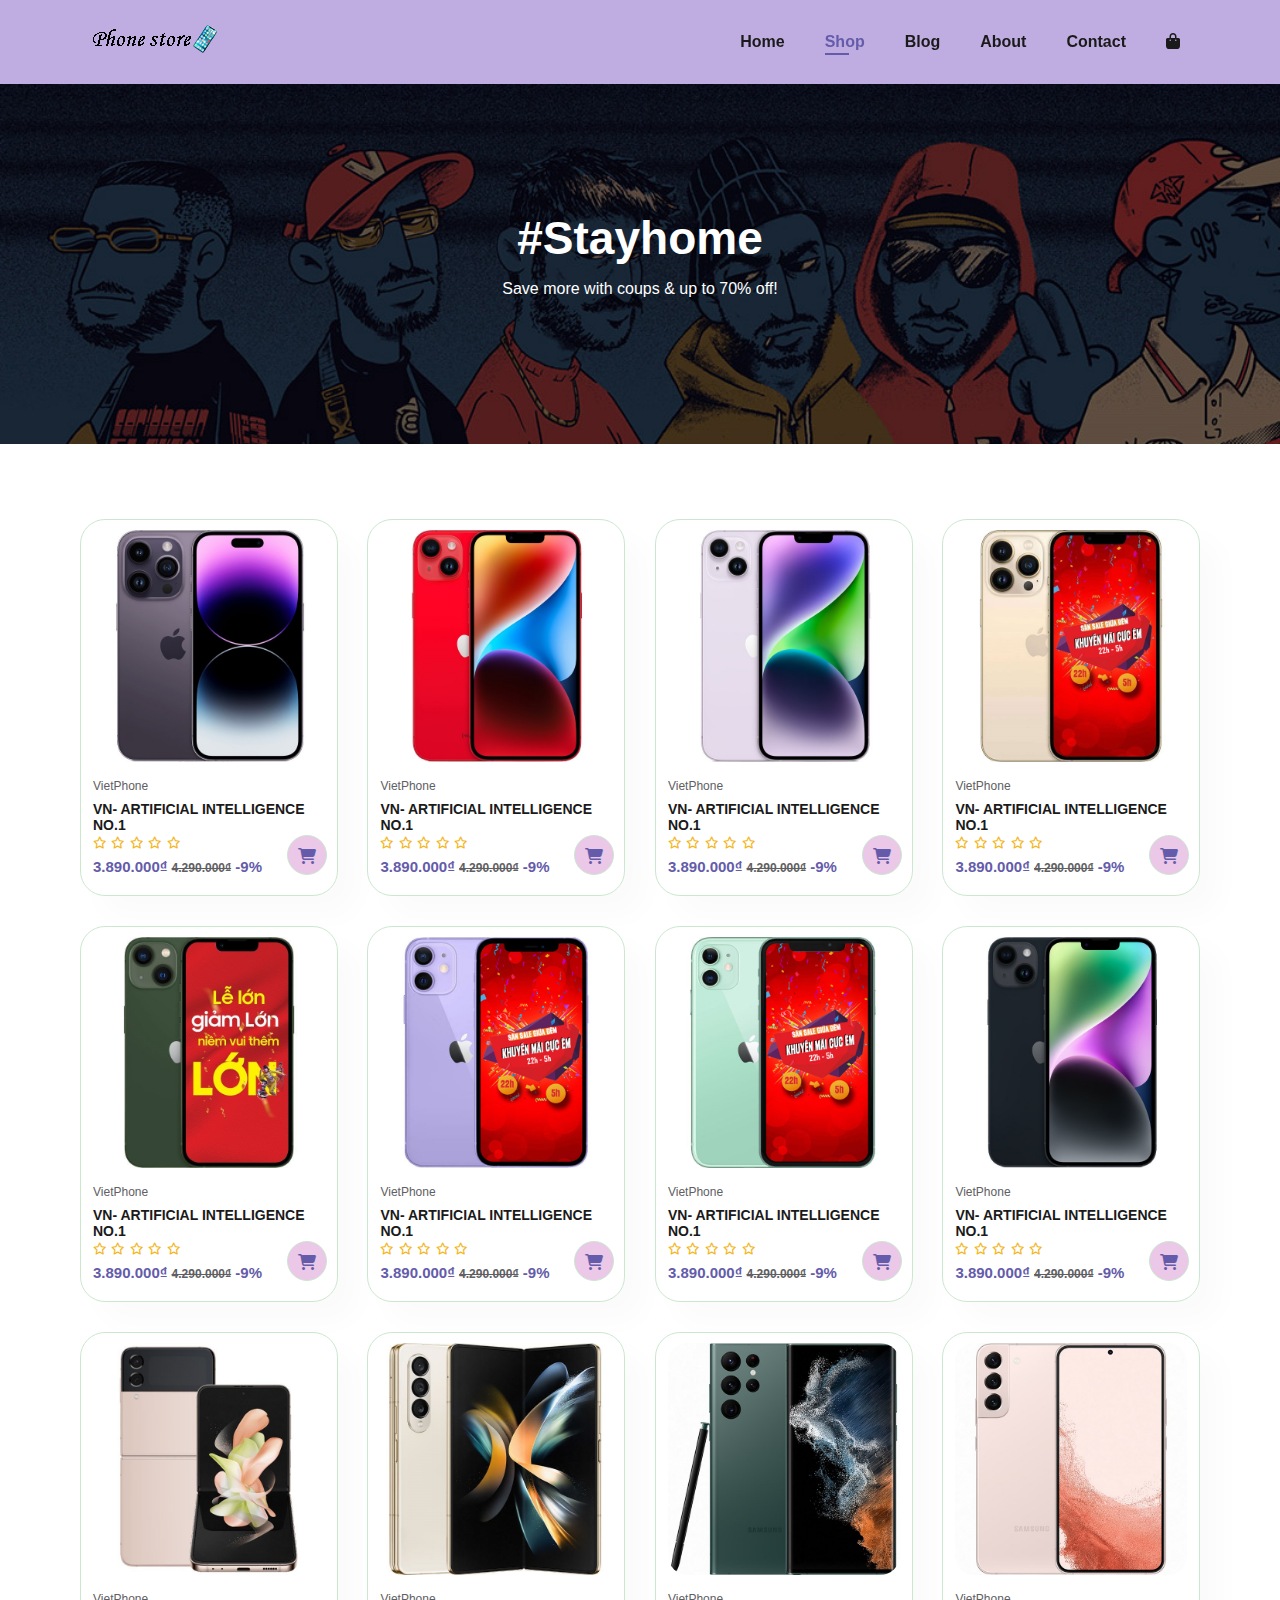
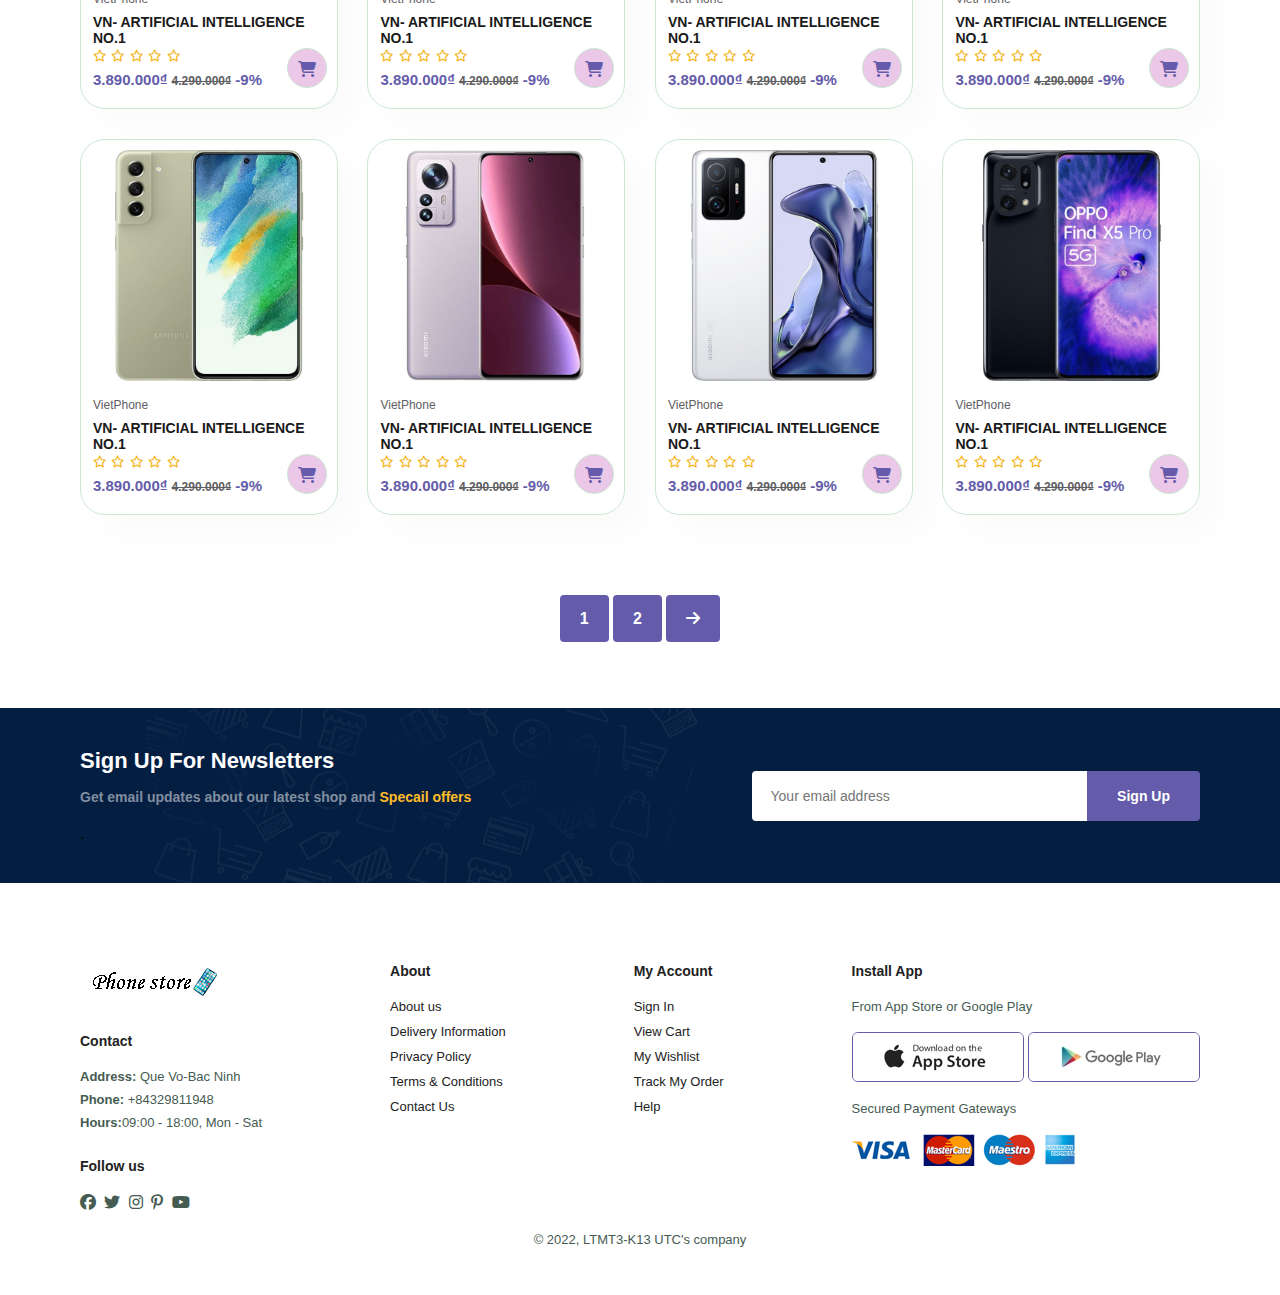
<file: shop.html>
<!DOCTYPE html>
<html lang="en">
<head>
    <meta charset="UTF-8">
    <meta http-equiv="X-UA-Compatible" content="IE=edge">
    <meta name="viewport" content="width=device-width, initial-scale=1.0">
    <title>Shop</title>
    <link rel="icon" href="./img/logo3.png" type="image/x-icon" />
    <link rel="stylesheet" href="https://cdnjs.cloudflare.com/ajax/libs/font-awesome/6.2.0/css/all.min.css" />
    <link rel="stylesheet" href="./style.css">
</head>
<body>
    <section id = "header">
        <a href="#"> <img src="./img/logo.png" class = "logo" alt=""></a>
        <div>
            <ul id = "navbar">
                <li><a  href="index.html">Home</a></li>
                <li><a class="active" href="shop.html">Shop</a></li>
                <li><a href="blog.html">Blog</a></li>
                <li><a href="about.html">About</a></li>
                <li><a href="contact.html">Contact</a></li>
                <li id ="lg-bag"><a href="cart.html"><i class="fa-sharp fa-solid fa-bag-shopping"></i></a></li>
                <a href="#" id ="close"><i class="fa-solid fa-xmark"></i></a>
            </ul>
        </div>
        <div id = "mobile">
            <a href="cart.html"><i class="fa-sharp fa-solid fa-bag-shopping"></i></a>
            <i id = "bar" class  = "fas fa-outdent"></i>
        </div>
    </section>

    <section id ="page-header">
        <h2>#Stayhome</h2>
        <p>Save more with coups & up to 70% off!</p>
    </section>

    <section id = "product1" class ="section-p1">
        <div class = "pro-container">
            <div class="pro" onclick="window.location.href='sproduct.html';">
                <img src="./img/products/f1.jpg" alt="">
                <div class="des">
                    <span>VietPhone</span>
                    <h5>VN- Artificial Intelligence No.1</h5>
                    <div class="star">
                        <i class="fa-regular fa-star"></i>
                        <i class="fa-regular fa-star"></i>
                        <i class="fa-regular fa-star"></i>
                        <i class="fa-regular fa-star"></i>
                        <i class="fa-regular fa-star"></i>

                    </div>
                    <h4>3.890.000₫ <span>4.290.000₫</span> -9%</h4>
                </div>
                <a href="#"><i class="fa-solid fa-cart-shopping cart-btn"></i></a>
            </div>
            <div class="pro">
                <img src="./img/products/f2.jpg" alt="">
                <div class="des">
                    <span>VietPhone</span>
                    <h5>VN- Artificial Intelligence No.1</h5>
                    <div class="star">
                        <i class="fa-regular fa-star"></i>
                        <i class="fa-regular fa-star"></i>
                        <i class="fa-regular fa-star"></i>
                        <i class="fa-regular fa-star"></i>
                        <i class="fa-regular fa-star"></i>

                    </div>
                    <h4>3.890.000₫ <span>4.290.000₫</span> -9%</h4>
                </div>
                <a href="#"><i class="fa-solid fa-cart-shopping cart-btn"></i></a>
            </div>
            <div class="pro">
                <img src="./img/products/f3.jpg" alt="">
                <div class="des">
                    <span>VietPhone</span>
                    <h5>VN- Artificial Intelligence No.1</h5>
                    <div class="star">
                        <i class="fa-regular fa-star"></i>
                        <i class="fa-regular fa-star"></i>
                        <i class="fa-regular fa-star"></i>
                        <i class="fa-regular fa-star"></i>
                        <i class="fa-regular fa-star"></i>

                    </div>
                    <h4>3.890.000₫ <span>4.290.000₫</span> -9%</h4>
                </div>
                <a href="#"><i class="fa-solid fa-cart-shopping cart-btn"></i></a>
            </div>
            <div class="pro">
                <img src="./img/products/f4.jpg" alt="">
                <div class="des">
                    <span>VietPhone</span>
                    <h5>VN- Artificial Intelligence No.1</h5>
                    <div class="star">
                        <i class="fa-regular fa-star"></i>
                        <i class="fa-regular fa-star"></i>
                        <i class="fa-regular fa-star"></i>
                        <i class="fa-regular fa-star"></i>
                        <i class="fa-regular fa-star"></i>

                    </div>
                    <h4>3.890.000₫ <span>4.290.000₫</span> -9%</h4>
                </div>
                <a href="#"><i class="fa-solid fa-cart-shopping cart-btn"></i></a>
            </div>
            <div class="pro">
                <img src="./img/products/f5.jpg" alt="">
                <div class="des">
                    <span>VietPhone</span>
                    <h5>VN- Artificial Intelligence No.1</h5>
                    <div class="star">
                        <i class="fa-regular fa-star"></i>
                        <i class="fa-regular fa-star"></i>
                        <i class="fa-regular fa-star"></i>
                        <i class="fa-regular fa-star"></i>
                        <i class="fa-regular fa-star"></i>

                    </div>
                    <h4>3.890.000₫ <span>4.290.000₫</span> -9%</h4>
                </div>
                <a href="#"><i class="fa-solid fa-cart-shopping cart-btn"></i></a>
            </div>
            <div class="pro">
                <img src="./img/products/f6.jpg" alt="">
                <div class="des">
                    <span>VietPhone</span>
                    <h5>VN- Artificial Intelligence No.1</h5>
                    <div class="star">
                        <i class="fa-regular fa-star"></i>
                        <i class="fa-regular fa-star"></i>
                        <i class="fa-regular fa-star"></i>
                        <i class="fa-regular fa-star"></i>
                        <i class="fa-regular fa-star"></i>

                    </div>
                    <h4>3.890.000₫ <span>4.290.000₫</span> -9%</h4>
                </div>
                <a href="#"><i class="fa-solid fa-cart-shopping cart-btn"></i></a>
            </div>
            <div class="pro">
                <img src="./img/products/f7.jpg" alt="">
                <div class="des">
                    <span>VietPhone</span>
                    <h5>VN- Artificial Intelligence No.1</h5>
                    <div class="star">
                        <i class="fa-regular fa-star"></i>
                        <i class="fa-regular fa-star"></i>
                        <i class="fa-regular fa-star"></i>
                        <i class="fa-regular fa-star"></i>
                        <i class="fa-regular fa-star"></i>

                    </div>
                    <h4>3.890.000₫ <span>4.290.000₫</span> -9%</h4>
                </div>
                <a href="#"><i class="fa-solid fa-cart-shopping cart-btn"></i></a>
            </div>
            <div class="pro">
                <img src="./img/products/f8.jpg" alt="">
                <div class="des">
                    <span>VietPhone</span>
                    <h5>VN- Artificial Intelligence No.1</h5>
                    <div class="star">
                        <i class="fa-regular fa-star"></i>
                        <i class="fa-regular fa-star"></i>
                        <i class="fa-regular fa-star"></i>
                        <i class="fa-regular fa-star"></i>
                        <i class="fa-regular fa-star"></i>

                    </div>
                    <h4>3.890.000₫ <span>4.290.000₫</span> -9%</h4>
                </div>
                <a href="#"><i class="fa-solid fa-cart-shopping cart-btn"></i></a>
            </div>
            <div class="pro">
                <img src="./img/products/n1.jpg" alt="">
                <div class="des">
                    <span>VietPhone</span>
                    <h5>VN- Artificial Intelligence No.1</h5>
                    <div class="star">
                        <i class="fa-regular fa-star"></i>
                        <i class="fa-regular fa-star"></i>
                        <i class="fa-regular fa-star"></i>
                        <i class="fa-regular fa-star"></i>
                        <i class="fa-regular fa-star"></i>

                    </div>
                    <h4>3.890.000₫ <span>4.290.000₫</span> -9%</h4>
                </div>
                <a href="#"><i class="fa-solid fa-cart-shopping cart-btn"></i></a>
            </div>
            <div class="pro">
                <img src="./img/products/n2.jpg" alt="">
                <div class="des">
                    <span>VietPhone</span>
                    <h5>VN- Artificial Intelligence No.1</h5>
                    <div class="star">
                        <i class="fa-regular fa-star"></i>
                        <i class="fa-regular fa-star"></i>
                        <i class="fa-regular fa-star"></i>
                        <i class="fa-regular fa-star"></i>
                        <i class="fa-regular fa-star"></i>

                    </div>
                    <h4>3.890.000₫ <span>4.290.000₫</span> -9%</h4>
                </div>
                <a href="#"><i class="fa-solid fa-cart-shopping cart-btn"></i></a>
            </div>
            <div class="pro">
                <img src="./img/products/n3.jpg" alt="">
                <div class="des">
                    <span>VietPhone</span>
                    <h5>VN- Artificial Intelligence No.1</h5>
                    <div class="star">
                        <i class="fa-regular fa-star"></i>
                        <i class="fa-regular fa-star"></i>
                        <i class="fa-regular fa-star"></i>
                        <i class="fa-regular fa-star"></i>
                        <i class="fa-regular fa-star"></i>

                    </div>
                    <h4>3.890.000₫ <span>4.290.000₫</span> -9%</h4>
                </div>
                <a href="#"><i class="fa-solid fa-cart-shopping cart-btn"></i></a>
            </div>
            <div class="pro">
                <img src="./img/products/n4.jpg" alt="">
                <div class="des">
                    <span>VietPhone</span>
                    <h5>VN- Artificial Intelligence No.1</h5>
                    <div class="star">
                        <i class="fa-regular fa-star"></i>
                        <i class="fa-regular fa-star"></i>
                        <i class="fa-regular fa-star"></i>
                        <i class="fa-regular fa-star"></i>
                        <i class="fa-regular fa-star"></i>

                    </div>
                    <h4>3.890.000₫ <span>4.290.000₫</span> -9%</h4>
                </div>
                <a href="#"><i class="fa-solid fa-cart-shopping cart-btn"></i></a>
            </div>
            <div class="pro">
                <img src="./img/products/n5.jpg" alt="">
                <div class="des">
                    <span>VietPhone</span>
                    <h5>VN- Artificial Intelligence No.1</h5>
                    <div class="star">
                        <i class="fa-regular fa-star"></i>
                        <i class="fa-regular fa-star"></i>
                        <i class="fa-regular fa-star"></i>
                        <i class="fa-regular fa-star"></i>
                        <i class="fa-regular fa-star"></i>

                    </div>
                    <h4>3.890.000₫ <span>4.290.000₫</span> -9%</h4>
                </div>
                <a href="#"><i class="fa-solid fa-cart-shopping cart-btn"></i></a>
            </div>
            <div class="pro">
                <img src="./img/products/n6.jpg" alt="">
                <div class="des">
                    <span>VietPhone</span>
                    <h5>VN- Artificial Intelligence No.1</h5>
                    <div class="star">
                        <i class="fa-regular fa-star"></i>
                        <i class="fa-regular fa-star"></i>
                        <i class="fa-regular fa-star"></i>
                        <i class="fa-regular fa-star"></i>
                        <i class="fa-regular fa-star"></i>

                    </div>
                    <h4>3.890.000₫ <span>4.290.000₫</span> -9%</h4>
                </div>
                <a href="#"><i class="fa-solid fa-cart-shopping cart-btn"></i></a>
            </div>
            <div class="pro">
                <img src="./img/products/n7.jpg" alt="">
                <div class="des">
                    <span>VietPhone</span>
                    <h5>VN- Artificial Intelligence No.1</h5>
                    <div class="star">
                        <i class="fa-regular fa-star"></i>
                        <i class="fa-regular fa-star"></i>
                        <i class="fa-regular fa-star"></i>
                        <i class="fa-regular fa-star"></i>
                        <i class="fa-regular fa-star"></i>

                    </div>
                    <h4>3.890.000₫ <span>4.290.000₫</span> -9%</h4>
                </div>
                <a href="#"><i class="fa-solid fa-cart-shopping cart-btn"></i></a>
            </div>
            <div class="pro">
                <img src="./img/products/n8.jpg" alt="">
                <div class="des">
                    <span>VietPhone</span>
                    <h5>VN- Artificial Intelligence No.1</h5>
                    <div class="star">
                        <i class="fa-regular fa-star"></i>
                        <i class="fa-regular fa-star"></i>
                        <i class="fa-regular fa-star"></i>
                        <i class="fa-regular fa-star"></i>
                        <i class="fa-regular fa-star"></i>

                    </div>
                    <h4>3.890.000₫ <span>4.290.000₫</span> -9%</h4>
                </div>
                <a href="#"><i class="fa-solid fa-cart-shopping cart-btn"></i></a>
            </div>
        </div>
    </section>

    <section id = "pagination" class ="section-p1">
        <a href="#">1</a>
        <a href="#">2</a>
        <a href="#"><i class="fa-solid fa-arrow-right"></i></a>
    </section>
    <section id="newsletter" class = "section-p1 section-m1">
        <div class="newstext">
            <h4>Sign Up For Newsletters</h4>
            <p>Get email updates about our latest shop and <span>Specail offers</span></p>.
        </div>
        <div class="form">
            <input type="text" placeholder="Your email address">
            <button class = "normal">Sign Up</button>
        </div>
    </section>
    <footer class = "section-p1">
        <div class = "col">
            <img class = "logo" src="./img/logo.png" alt="">
            <h4>Contact</h4>
            <p><strong>Address: </strong> Que Vo-Bac Ninh</p>
            <p><strong>Phone:</strong> +84329811948</p>
            <p><strong>Hours:</strong>09:00 - 18:00, Mon - Sat</p>
            <div class ="follow">
                <h4>Follow us</h4>
                <div class = "icon">
                    <i class="fa-brands fa-facebook"></i>
                    <i class="fa-brands fa-twitter"></i>
                    <i class="fa-brands fa-instagram"></i>
                    <i class="fa-brands fa-pinterest-p"></i>
                    <i class="fa-brands fa-youtube"></i>
                </div>
            </div>

        </div>
        <div class = "col">
            <h4>About</h4>
            <a href="#">About us</a>
            <a href="#">Delivery Information</a>
            <a href="#">Privacy Policy</a>
            <a href="#">Terms & Conditions</a>
            <a href="#">Contact Us</a>
        </div>
        <div class = "col">
            <h4>My Account</h4>
            <a href="#">Sign In</a>
            <a href="#">View Cart</a>
            <a href="#">My Wishlist</a>
            <a href="#">Track My Order</a>
            <a href="#">Help</a>
        </div>
        <div class="col install">
            <h4>Install App</h4>
            <p>From App Store or Google Play</p>
            <div class="row">
                <img src="./img/pay/app.jpg" alt="">
                <img src="./img/pay/play.jpg" alt="">
            </div>
            <p>Secured Payment Gateways</p>
            <img src="./img/pay/pay.png" alt="">
        </div>

        <div class = "copyright">
            <p> &copy 2022, LTMT3-K13 UTC's company</p>
        </div>
    </footer>
    <script src = "./script.js"></script>
</body>
</html>
</file>
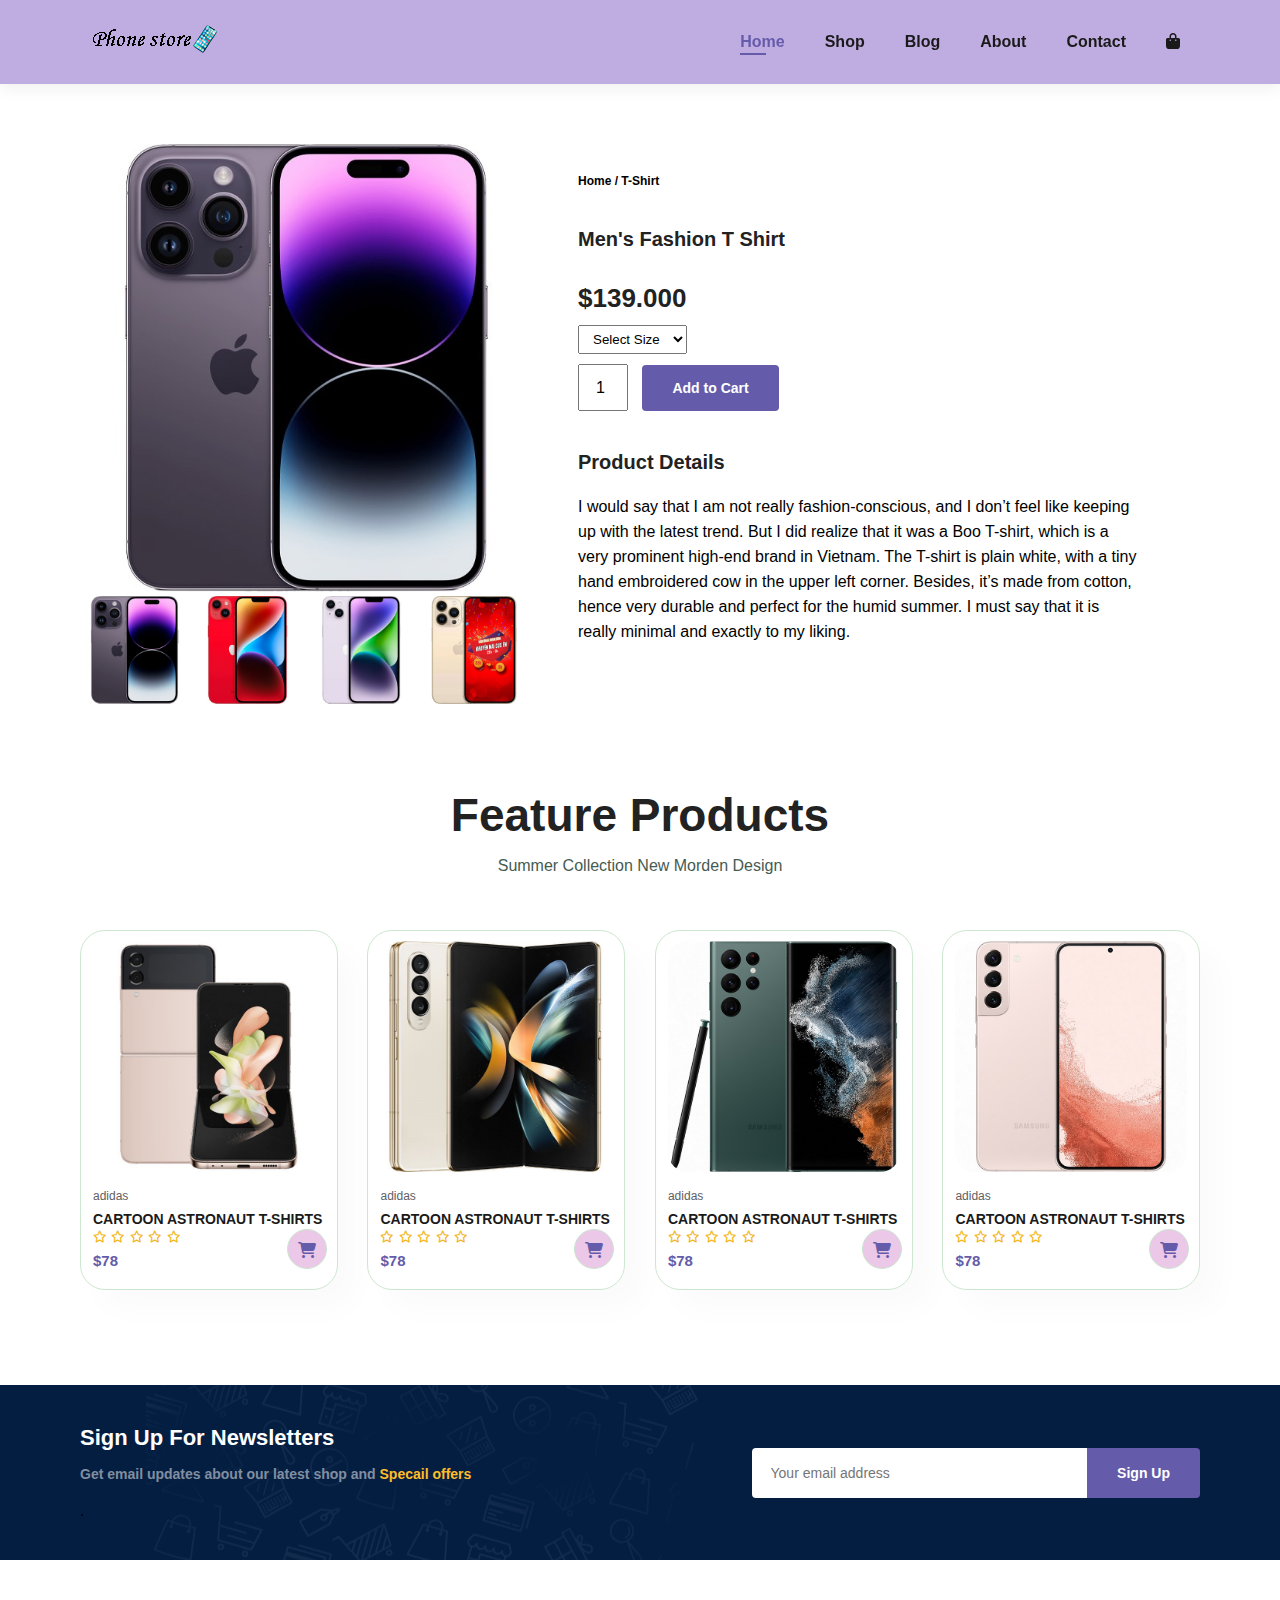
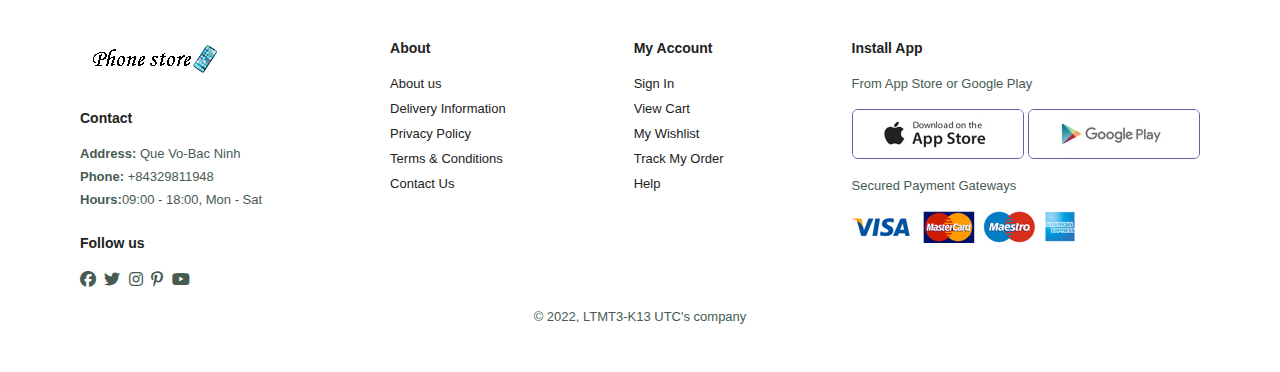
<file: sproduct.html>
<!DOCTYPE html>
<html lang="en">
<head>
    <meta charset="UTF-8">
    <meta http-equiv="X-UA-Compatible" content="IE=edge">
    <meta name="viewport" content="width=device-width, initial-scale=1.0">
    <title>sproduct</title>
    <link rel="icon" href="./img/logo3.png" type="image/x-icon" />
    <link rel="stylesheet" href="https://cdnjs.cloudflare.com/ajax/libs/font-awesome/6.2.0/css/all.min.css" />
    <link rel="stylesheet" href="./style.css">
</head>
<body>
    <section id = "header">
        <a href="#"> <img src="./img/logo.png" class = "logo" alt=""></a>
        <div>
            <ul id = "navbar">
                <li><a class="active" href="index.html">Home</a></li>
                <li><a href="shop.html">Shop</a></li>
                <li><a href="blog.html">Blog</a></li>
                <li><a href="about.html">About</a></li>
                <li><a href="contact.html">Contact</a></li>
                <li id ="lg-bag"><a href="cart.html"><i class="fa-sharp fa-solid fa-bag-shopping"></i></a></li>
                <a href="#" id ="close"><i class="fa-solid fa-xmark"></i></a>
            </ul>
        </div>
        <div id = "mobile">
            <a href="cart.html"><i class="fa-sharp fa-solid fa-bag-shopping"></i></a>
            <i id = "bar" class  = "fas fa-outdent"></i>
        </div>
    </section>

    <section id ="prodetails" class = "section-p1">
        <div class = "single-pro-image">
            <img src="./img/products/f1.jpg" width = "100%" id = "MainImg" alt="">
            <div class = "small-img-group">
                <div class="small-img-col">
                    <img src="./img/products/f1.jpg" width = "100%" class = "small-img" alt="">
                </div>
                <div class="small-img-col">
                    <img src="./img/products/f2.jpg" width = "100%" class = "small-img" alt="">
                </div>
                <div class="small-img-col">
                    <img src="./img/products/f3.jpg" width = "100%" class = "small-img" alt="">
                </div>
                <div class="small-img-col">
                    <img src="./img/products/f4.jpg" width = "100%" class = "small-img" alt="">
                </div>
            </div>
        </div>

        <div class = "single-pro-details">
            <h6>Home / T-Shirt</h6>
            <h4>Men's Fashion T Shirt</h4>
            <h2>$139.000</h2>
            <select name="" id="">
                <option value="">Select Size</option>
                <option value="">XL</option>
                <option value="">XXL</option>
                <option value="">Small</option>
                <option value="">Large</option>
            </select>
            <input type="number" value = "1">
            <button class = "normal">Add to Cart</button>
            <h4>Product Details</h4>
            <span>I would say that I am not really fashion-conscious, and I don’t feel like keeping up with the latest trend. But I did realize that it was a Boo T-shirt, which is a very prominent high-end brand in Vietnam. The T-shirt is plain white, with a tiny hand embroidered cow in the upper left corner. Besides, it’s made from cotton, hence very durable and perfect for the humid summer. I must say that it is really minimal and exactly to my liking.</span>
        </div>
    </section>
    <section id = "product1" class ="section-p1">
        <h2>Feature Products</h2>
        <p>Summer Collection New Morden Design</p>
        <div class = "pro-container">
            <div class="pro">
                <img src="./img/products/n1.jpg" alt="">
                <div class="des">
                    <span>adidas</span>
                    <h5>Cartoon Astronaut T-shirts</h5>
                    <div class="star">
                        <i class="fa-regular fa-star"></i>
                        <i class="fa-regular fa-star"></i>
                        <i class="fa-regular fa-star"></i>
                        <i class="fa-regular fa-star"></i>
                        <i class="fa-regular fa-star"></i>

                    </div>
                    <h4>$78</h4>
                </div>
                <a href="#"><i class="fa-solid fa-cart-shopping cart-btn"></i></a>
            </div>
            <div class="pro">
                <img src="./img/products/n2.jpg" alt="">
                <div class="des">
                    <span>adidas</span>
                    <h5>Cartoon Astronaut T-shirts</h5>
                    <div class="star">
                        <i class="fa-regular fa-star"></i>
                        <i class="fa-regular fa-star"></i>
                        <i class="fa-regular fa-star"></i>
                        <i class="fa-regular fa-star"></i>
                        <i class="fa-regular fa-star"></i>

                    </div>
                    <h4>$78</h4>
                </div>
                <a href="#"><i class="fa-solid fa-cart-shopping cart-btn"></i></a>
            </div>
            <div class="pro">
                <img src="./img/products/n3.jpg" alt="">
                <div class="des">
                    <span>adidas</span>
                    <h5>Cartoon Astronaut T-shirts</h5>
                    <div class="star">
                        <i class="fa-regular fa-star"></i>
                        <i class="fa-regular fa-star"></i>
                        <i class="fa-regular fa-star"></i>
                        <i class="fa-regular fa-star"></i>
                        <i class="fa-regular fa-star"></i>

                    </div>
                    <h4>$78</h4>
                </div>
                <a href="#"><i class="fa-solid fa-cart-shopping cart-btn"></i></a>
            </div>
            <div class="pro">
                <img src="./img/products/n4.jpg" alt="">
                <div class="des">
                    <span>adidas</span>
                    <h5>Cartoon Astronaut T-shirts</h5>
                    <div class="star">
                        <i class="fa-regular fa-star"></i>
                        <i class="fa-regular fa-star"></i>
                        <i class="fa-regular fa-star"></i>
                        <i class="fa-regular fa-star"></i>
                        <i class="fa-regular fa-star"></i>

                    </div>
                    <h4>$78</h4>
                </div>
                <a href="#"><i class="fa-solid fa-cart-shopping cart-btn"></i></a>
            </div>

        </div>
    </section>
    <section id="newsletter" class = "section-p1 section-m1">
        <div class="newstext">
            <h4>Sign Up For Newsletters</h4>
            <p>Get email updates about our latest shop and <span>Specail offers</span></p>.
        </div>
        <div class="form">
            <input type="text" placeholder="Your email address">
            <button class = "normal">Sign Up</button>
        </div>
    </section>
    <footer class = "section-p1">
        <div class = "col">
            <img class = "logo" src="./img/logo.png" alt="">
            <h4>Contact</h4>
            <p><strong>Address: </strong> Que Vo-Bac Ninh</p>
            <p><strong>Phone:</strong> +84329811948</p>
            <p><strong>Hours:</strong>09:00 - 18:00, Mon - Sat</p>
            <div class ="follow">
                <h4>Follow us</h4>
                <div class = "icon">
                    <i class="fa-brands fa-facebook"></i>
                    <i class="fa-brands fa-twitter"></i>
                    <i class="fa-brands fa-instagram"></i>
                    <i class="fa-brands fa-pinterest-p"></i>
                    <i class="fa-brands fa-youtube"></i>
                </div>
            </div>

        </div>
        <div class = "col">
            <h4>About</h4>
            <a href="#">About us</a>
            <a href="#">Delivery Information</a>
            <a href="#">Privacy Policy</a>
            <a href="#">Terms & Conditions</a>
            <a href="#">Contact Us</a>
        </div>
        <div class = "col">
            <h4>My Account</h4>
            <a href="#">Sign In</a>
            <a href="#">View Cart</a>
            <a href="#">My Wishlist</a>
            <a href="#">Track My Order</a>
            <a href="#">Help</a>
        </div>
        <div class="col install">
            <h4>Install App</h4>
            <p>From App Store or Google Play</p>
            <div class="row">
                <img src="./img/pay/app.jpg" alt="">
                <img src="./img/pay/play.jpg" alt="">
            </div>
            <p>Secured Payment Gateways</p>
            <img src="./img/pay/pay.png" alt="">
        </div>

        <div class = "copyright">
            <p> &copy 2022, LTMT3-K13 UTC's company</p>
        </div>
    </footer>

    <script>
        var MainImg = document.getElementById("MainImg");
        var smalling = document.getElementsByClassName("small-img");
        smalling[0].onclick = function(){
            MainImg.src = smalling[0].src;
        }
        smalling[1].onclick = function(){
            MainImg.src = smalling[1].src;
        }
        smalling[2].onclick = function(){
            MainImg.src = smalling[2].src;
        }
        smalling[3].onclick = function(){
            MainImg.src = smalling[3].src;
        }
        
    </script>
    <script src = "./script.js"></script>
</body>
</html>
</file>
<file: style.css>
/* @import url('https://fonts.google.com/specimen/Roboto'); */
*{
    margin: 0;
    padding: 0;
    box-sizing: border-box;
    font-family: 'Spartan' , sans-serif;
}

h1{
    font-size: 50px;
    line-height: 64px;
    color: #222;

}

h2 {
    font-size: 46px;
    line-height: 54px;
    color: #222;
}
h4 {
    font-size: 20px;
    color: #222;

}
h6{
    font-weight: 700;
    font-size: 12px;
}
p {
    font-size: 16px;
    color: #465b52;
    margin: 15px 0 20px 0;
}

.section-p1{
    padding: 40px 80px;
}
.section-m1{
    margin: 40px 0;
}

button.normal{
    font-size: 14px;
    font-weight: 600;
    padding: 15px 30px;
    color: #000;
    background-color: #fff;
    border-radius:4px;
    cursor: pointer;
    border: none;
    outline: none;
    transition: 0.2s;

}
button.white{
    font-size: 13px;
    font-weight: 600;
    padding: 11px 18px;
    color: #fff;
    background-color: transparent;
    border-radius:4px;
    cursor: pointer;
    border: 1px solid white;
    outline: none;
    transition: 0.2s;

}
body {
    width: 100%;
}

/* header start */
#header {
    position: sticky;
    display: flex;
    align-items: center;
    justify-content: space-between;
    padding: 20px 80px;
    background-color: #BFACE0;
    box-shadow: 0 5px 15px rgba(0,0,0, 0.06);
    z-index: 999;
    top: 0;
    left: 0;
}

#navbar{
    display: flex;
    align-items: center;
    justify-content: center;
}
#navbar li{
    position: relative;
    list-style: none;
    padding: 0 20px;
}
#navbar li a{
    text-decoration: none;
    font-size: 16px;
    font-weight: 600;
    color: #1a1a1a;
    transition: 0.3s ease;
}
#navbar li a:hover,
#navbar li a.active {
    color: #645CAA;
}
#navbar li a.active::after,
#navbar li a:hover::after{
    position: absolute;
    content: "";
    width: 30%;
    height: 2px;
    background-color: #645CAA;
    bottom: -4px;
    left: 20px;
}

#mobile {
    display: none;
    align-items: center;
}

#close{
    display: none;
}
/* Home Page */
#hero{
    display: flex;
    background-image: url("./img/hero5.png");
    height: 90vh;
    width: 100%;
    background-size: cover;
    background-position: top 25% right 0;
    padding: 0 80px;
    justify-content: center;
    flex-direction: column;
    align-items: flex-start;
}
#hero h4{
    padding-bottom: 15px;
}
#hero h1{
    color: #645CAA;
}

#hero button{
    background-image: url("./img/button.png");
    background-color: transparent;
    border: 0;
    color:#645CAA;
    padding:14px 80px 14px 65px;
    background-repeat: no-repeat;
    cursor: pointer;
    font-weight: 700;
    font-size: 15px;
}
#feature{
    display: flex;
    align-items: center;
    justify-content: space-between;
    flex-wrap: wrap;
}
#feature .fe-box{
    width: 180px;
    text-align: center;
    padding: 25px 15px;
    box-shadow: 20px 20px 34px rgba(0, 0, 0, 0.03);
    border: 1px solid #cce7d0;

    border-radius: 4px;
    margin: 15px 0;
}

#feature .fe-box:hover{
    box-shadow: 20px 20px 54px rgba(70, 62, 221, 0.1);
}
#feature .fe-box img{
    width: 100%;
    margin-bottom: 10px;

}
#feature .fe-box h6{
    display: inline-block;
    padding: 9px 8px 6px 8px;
    line-height: 1;
    border-radius: 4px;
    color:#645CAA;
    background-color: #d1e8f2;
}
#feature .fe-box:nth-child(2) h6{
    background-color: #fddde4;
}
#feature .fe-box:nth-child(3) h6{
    background-color: #cdebbc;
}
#feature .fe-box:nth-child(4) h6{
    background-color: #cdd4f8;
}
#feature .fe-box:nth-child(5) h6{
    background-color: #f6dbf6;
}
#feature .fe-box:nth-child(6) h6{
    background-color: #fff2e5;
}

#product1{
    text-align: center;

}
#product1 .pro-container{
    display: flex;
    justify-content: space-between;
    padding-top: 20px;
    flex-wrap:wrap;
}
#product1 .pro {
    position: relative;
    width: 23%;
    min-width: 250px;
    padding: 10px 12px;
    border: 1px solid #cce7d0;
    border-radius: 25px;
    cursor: pointer;
    box-shadow: 20px 20px 30px rgba(0,0,0,0.02);

    margin: 15px 0;
    transition: 0.2s ease;
}

#product1 .pro:hover{
    box-shadow: 20px 20px 30px rgba(0,0,0,0.06);

}
#product1 .pro img{
    width: 100%;
    border-radius: 20px;
}
#product1 .pro .des{
    text-align: start;
    padding: 10px 0;
}
#product1 .pro .des span{
    color: #606063;
    font-size: 12px;
}
#product1 .pro .des h5 {
    padding-top: 7px;
    color: #1a1a1a;
    font-size: 14px;
}
#product1 .pro .des i{
    font-size:12px;
    color: rgb(243, 181, 25);
}
#product1 .pro .des h4 {
    padding-top:7px;
    font-size: 15px;
    font-weight: 700;
    color: #645CAA;
}
#product1 .pro .des h4 span{
    text-decoration: line-through;
}
#product1 .pro .cart-btn{
    position: absolute;
    width: 40px;
    height: 40px;
    line-height: 40px;
    border-radius: 50px;
    background-color: #EBC7E8;
    /* font-weight: 500; */
    color: #645CAA;
    border: 1px solid #cce7d0;
    bottom: 20px;
    right: 10px;
}

#banner{
    display: flex;
    flex-direction: column;
    justify-content:center;
    align-items: center;
    background-image: url('./img/banner/b2.png');
    width: 100%;
    height: 40vh;
    background-size: cover;
    background-position: center;
}
#banner h4{
    color:#fff;
    font-size: 16px;
}
#banner h2{
    color:#fff;
    font-size: 30px;
    padding: 10px 0;
}
#banner h2 span{
    color: #ef3636;
}
#banner button:hover{
    background: #645CAA;
    color: #fff;
}
#sm-banner{
    display: flex;

    justify-content: space-between;
    flex-wrap: wrap;
}
#sm-banner .banner-box{
    display: flex;
    flex-direction: column;
    justify-content:center;
    align-items: flex-start;
    background-image: url('./img/banner/b17.jpg');
    min-width: 590px;
    height: 50vh;
    background-size: cover;
    background-position: center;
    padding: 30px;
    margin-top:20px;
}
#sm-banner .banner-box2{
    background-image: url('./img/banner/b10.jpg');
}
#sm-banner h4{
    color: #fff;
    font-size: 20px;
    font-weight: 300;
}
#sm-banner h2{
    color: #fff;
    font-size: 28px;
    font-weight: 750;
}
#sm-banner span{
    color: #fff;
    font-size: 14px;
    font-weight: 500;
    padding-bottom: 15px;
}
#sm-banner .banner-box:hover button{
    background: #645CAA;
    border: 1px solid #645CAA;

}
#banner3 {
    display: flex;
    justify-content: space-between;
    flex-wrap: wrap;
    padding: 0 80px;
}
#banner3 .banner-box{
    display: flex;
    flex-direction: column;
    justify-content:center;
    align-items: flex-start;
    background-image: url('./img/banner/b7.jpg');
    min-width: 30%;
    height: 30vh;
    background-size: cover;
    background-position: center;
    padding: 30px;
    padding: 20px;
    margin-bottom: 20px;
}
#banner3 .banner-box2{
    background-image: url('./img/banner/b4.jpg');
}
#banner3 .banner-box3{
    background-image: url('./img/banner/b18.jpg');
}
#banner3 h2{
    color: #fff;
    font-weight: 900;
    font-size: 22px;
}
#banner3 h3{
    color: #ec544e;
    font-weight: 800;
    font-size: 15px;
}
#newsletter{
    display: flex;
    justify-content: space-between;
    flex-wrap: wrap;
    align-items: center;
    background-image: url("./img/banner/b14.png");
    background-repeat: no-repeat;
    background-position: 20% 30%;
    background-color: #041e42;
}
#newsletter h4{
    font-size: 22px;
    font-weight: 700;
    color: #fff;
}
#newsletter p{
    font-size: 14px;
    font-weight: 600;
    color: #818ea0;
}
#newsletter p span{
    color: #ffbd27;
}

#newsletter .form{
    display: flex;
    width: 40%;
}

#newsletter input{
    height: 3.125rem;
    padding: 0 1.25em;
    width: 100%;
    font-size: 14px;
    border: 1px solid transparent;
    border-radius: 4px;
    outline: none;
    border-top-right-radius: 0;
    border-bottom-right-radius: 0;
}
#newsletter button {
    background-color: #645CAA;
    color: #fff;
    white-space: nowrap;
    border-top-left-radius: 0;
    border-bottom-left-radius: 0;
}

footer {
    display:flex;
    flex-wrap:wrap;
    justify-content: space-between;
}

footer .col {
    display: flex;
    flex-direction: column;
    align-items: flex-start;
    margin-bottom: 20px;
    /* margin-right: 20px;
    padding: 0 0 0 20px; */
}
footer .logo{
    margin-bottom: 30px;
}
footer h4{
    font-size: 14px;
    padding-bottom: 20px;

}
footer p{
    font-size: 13px;
    margin: 0 0 8px 0;
    
}
footer a{
    font-size: 13px;
    text-decoration: none;
    color: #222;
    margin-bottom: 10px;
    
}

footer .follow{
    margin-top: 20px;
}
footer .follow i {
    color: #465b52;
    padding-right: 4px;
    cursor: pointer;
}
footer .install .row img{
    border: 1px solid #645CAA;
    border-radius: 6px;
}

footer .install img{
    margin: 10px 0 15px 0;
}

footer .follow i:hover,
footer a:hover{
    color: #645CAA;
}

footer .copyright{
    width: 100%;
    text-align: center;
}



/* Shop Page */
#page-header{
    background-image: url('./img/banner/b1.jpg');
    width: 100%;
    height: 40vh;
    background-size: cover;
    display: flex;
    justify-content: center;
    align-items: center;
    flex-direction: column;
    padding: 14px;
}
#page-header h2,
#page-header p {
    color:#fff;
}

#pagination{
    text-align: center;
}
#pagination a{
    text-decoration: none;
    background-color: #645CAA;
    padding: 15px 20px;
    border-radius: 4px;
    color: #fff;
    font-weight: 600;
}
#pagination a i{
    font-size: 16px;
    font-weight: 600;
}

/* Single Product */

#prodetails{
    display: flex;
    margin-top: 20px;
}
#prodetails .single-pro-image{
    width: 40%;
    margin-right: 50px;
}

.small-img-group{
    display: flex;
    justify-content: space-between;
}

.small-img-col{
    flex-basis: 24%;
    cursor: pointer;
}
#prodetails .single-pro-details{
    width: 50%;
    padding-top: 30px;
}
#prodetails .single-pro-details h4{
    padding: 40px 0 20px 0;
}
#prodetails .single-pro-details h2{
    font-size: 26px;
}
#prodetails .single-pro-details select{
    display: block;
    padding: 5px 10px;
    margin-bottom:10px;
}
#prodetails .single-pro-details input{
    width: 50px;
    height: 47px;
    padding-left: 16px;
    font-size: 16px;
    margin-right: 10px;
}
#prodetails .single-pro-details input:focus{
    outline: none;
}
#prodetails .single-pro-details button{
    background-color: #645CAA;
    color: #fff;
}
#prodetails .single-pro-details span{
    line-height: 25px;
}



/* Blog Page */

#page-header.blog-header{
    background-image: url("./img/banner/b19.jpg");
}

#blog{
    padding: 150px 150px 0 150px;
}
#blog .blog-box{
    position: relative;
    display: flex;
    align-items: center;
    width: 100%;
    padding-bottom: 90px;
}

#blog .blog-img{
    width: 50%;
    margin-right: 40px;
}

#blog img{
    width: 100%;
    height: 300px;
    object-fit: cover;
}

#blog .blog-details{
    width: 50%;
}
#blog .blog-details a{
    position: relative;
    text-decoration: none;
    font-size: 11px;
    color: #000;
    font-weight: 700;
    transition: 0.2s;

}

#blog .blog-details a::after{
    position: absolute;
    content: "";
    width: 50px;
    height: 1px;
    background-color: #000;
    top: 4px;
    right: -60px;

}
#blog .blog-details a:hover{
    color:#645CAA
}

/*  In CSS, pseudo-elements are written after pseudo-class.  */
#blog .blog-details a:hover::after
{
    background-color: #645CAA;
}
#blog .blog-box h1{
    position: absolute;
    top:-40px;
    left: 0;
    font-size: 70px;
    font-weight: 700;
    color: #c9cbce;
    z-index: -1;
}


/* About Page */
#page-header.about-header{
    background-image: url('./img/about/banner.png');
}

#about-head{
    display: flex;
    align-items: center;
}
#about-head img{
    width: 50%;
    height: auto;
}

#about-head div{
    padding-left: 40px;
}

#about-app{
    text-align: center;
}
#about-app .video{
    width: 70%;
    height: 100%;
    margin: 30px auto 0 auto;
}

#about-app .video video{
    width: 100%;
    height: 100%;
    border-radius: 20px;
}
/* Contact Page */

#contact-details{
    display: flex;
    align-items: center;
    justify-content: space-between;
}

#contact-details .details{
    width: 40%;
}
#contact-details .details span,
#form-details form span{
    font-size: 12px;
}
#contact-details .details h2,
#form-details form h2{
    font-size: 26px;
    line-height: 35px;
    padding: 20px 0;
}

#contact-details .details h3{
    font-size: 16px;
    padding-bottom: 15px;
}

#contact-details .details li{
    list-style: none;
    display: flex;
    padding: 10px 0;
}

#contact-details .details li i{
    font-size: 14px;
    padding-right: 22px;
}
#contact-details .details li p{
    font-size: 14px;
    margin: 0;
}

#contact-details .map{
    width: 55%;
    height: 400px;
}
#contact-details .map iframe{
    width: 100%;
    height: 100%;
}

#form-details{
    display: flex;
    justify-content: space-between;
    margin: 30px;
    padding: 50px;
    border: 1px solid #e1e1e1;
}

#form-details form{
    display: flex;
    width: 65%;
    flex-direction: column;
    align-items: flex-start;
}

#form-details form input,
#form-details form input, textarea{
    width: 100%;
    padding: 12px 15px;
    outline: none;
    margin-bottom: 20px;
    border: 1px solid #e1e1e1;
}

#form-details form button{
    background-color: #645CAA;
    color: #fff;
    
}
#form-details .people div{
    padding-bottom: 25px;
    display: flex;
    align-items: flex-start;
}

#form-details .people div img{
    width: 65px;
    height: 65px;
    object-fit: cover;
    margin-right: 15px;
}

#form-details .people div p{
    margin: 0;
    font-size: 13px;
    line-height: 25px;
}
#form-details .people div p span{
    display: block;
    font-size: 16px;
    font-weight: 600;
    color: #000;
}

/* cart Page */

#cart{
    overflow-x: auto;
}
#cart table{
    width: 100%;
    border-collapse: collapse;
    table-layout: fixed;
    white-space: nowrap;
}
#cart table img{
    width: 70px;
}
#cart table td:nth-child(1){
    width: 100px;
    text-align: center;
}

#cart table td:nth-child(2){
    width: 150px;
    text-align: center;
}
#cart table td:nth-child(3){
    width: 250px;
    text-align: center;
}
#cart table td:nth-child(4),
#cart table td:nth-child(5),#cart table td:nth-child(6)
{
    width: 150px;
    text-align: center;
}
#cart table td:nth-child(5) input{
    width: 70px;
    padding: 10px 5px 10px 15px;
}

#cart table thead{
    border: 1px solid #e2e9e1;
    border-left: none;
    border-right: none;
}
#cart table thead td{
    font-weight: 700;
    text-transform: uppercase;
    font-size: 13px;
    padding: 18px 0;
}
#cart table tbody tr td{
    padding-top: 15px;
}
#cart table tbody td{
    font-size: 13px;
}
#cart-add{
    display: flex;
    flex-wrap: wrap;
    justify-content: space-between;
}
#coupon{
    width: 50%;
    margin-bottom: 30px;
}

#coupon h3,
#subtotal h3{
    padding-bottom: 15px;
}
#coupon input{
    padding: 10px 20px;
    outline: none;
    width: 60%;
    margin-right: 10px;
    border: 1px solid #e2e9e1;
}

#coupon button,
#subtotal button{
    background-color: #645CAA;
    color: #fff;
    padding: 12px 20px;
}

#subtotal{
    width: 50%;
    margin-bottom: 30px;
    border: 1px solid #e2e9e1;
    padding: 30px;
}

#subtotal table{
    border-collapse: collapse;
    width: 100%;
    margin-bottom: 20px;

}
#subtotal table td{
    width: 50%;
    border: 1px solid #e2e9e1;
    padding: 10px;
    font-size:13px;
}
/* Start Media Query */
@media (max-width: 799px){
    .section-p1{
        padding: 40px 40px;
    }
    #navbar {
        display: flex;
        flex-direction:column;
        align-items: flex-start;
        justify-content: flex-start;
        position: fixed;
        top: 0;
        right: -300px;
        height: 100vh;
        width: 300px;
        background-color: #BFACE0;
        box-shadow: 0 40px 60px rgb(0, 0,0,0.1);
        padding: 80px 0 0 10px;
        transition: 0.3s;
    }
    #navbar.active{
        right: 0px;
    }
    #navbar li {
        margin-bottom: 25px;
    }
    #mobile {
        display: flex;
        align-items: center;
    }
    #mobile i{
        color: #1a1a1a;
        font-size: 24px;
        padding-left: 20px;
    }
    #close {
        display: initial;
        position:absolute;
        top: 30px;
        left: 30px;
        font-size: 24px;
    }
    #lg-bag{
        display:none;
    }
    #hero {
        height: 70vh;
        padding: 0 80px;
        background-position: top 30% right 30%;
    }
    #feature {

        justify-content: center;
    }

    #feature .fe-box {
        margin: 15px 15px;
    }
    #product1 .pro-container {

        justify-content: center;

    }
    #product1 .pro {
        margin: 15px;
    }
    #banner {
        height: 20vh;
    }
    #sm-banner .banner-box {
        min-width: 100%;
        height: 30vh;
    }
    #banner3 {
        padding: 0 40px;
    }
    #banner3 .banner-box {
        width: 28%;
    }
    #newsletter .form {
        width: 70%;
    }
    /* Contact Page */
    #form-details {
        padding: 40px;
    }
    #form-details form {
        width: 50%;
    }
}

@media (max-width: 477px) {
    .section-p1 {
        padding: 20px;
    }
    #header {
        padding: 10px 30px;
    }
    h1 {
        font-size: 38px;
    }
    h2 {
        font-size: 32px;
    }
    #hero {
        padding: 0 20px;
        background-position: 55%;
    }
    #feature{
        justify-content: space-between;
    }
    #feature .fe-box {
        width: 155px;
        margin: 0 0 15px 0;
    }

    #product1 .pro{
        width: 100%;
    }

    #banner{
        height: 40vh;
    }
    #sm-banner .banner-box {
        height: 40vh;
    }
    #sm-banner .banner-box2{
        margin-top: 20px;
    }

    #banner3 {
        padding: 0 20px;
    }
    #banner3 .banner-box{
        width: 100%;
    }
    #newsletter{
        padding: 40px 20px;
    }
    #newsletter .form {
        width: 100%;
    }
    footer .copyright{
        text-align: start;
    }
    
    
    /* Single Product */
    #prodetails {
        display: flex;
        flex-direction: column;
    }
    #prodetails .single-pro-image {
        width: 100%;
        margin-right: 0px;
    }
    #prodetails .single-pro-details {
        width: 100%;
    }

    /* Blog Page */
    #blog {
        padding: 100px 20px 0 20px;
    }
    #blog .blog-box {
        display: flex;
        flex-direction: column;
        align-items: flex-start;
    }
    #blog .blog-img {
        width: 100%;
        margin-bottom: 30px;
    }
    #blog .blog-details {
        width: 100%;
    }

    /* About Pages */
    #about-head {
        flex-direction: column;
        align-items: center;
    }
    #about-head img {
        width: 100%;
        margin-bottom: 20px;
    }
    #about-head div {
        padding-left: 0px;
    }
    #about-app .video {
        width: 100%;
    }

    /* Contact Page */
    #contact-details {
        flex-direction: column;
    }
    #contact-details .details {
        width: 100%;

        margin-bottom: 30px;
    }
    #contact-details .map {
        width: 100%;
    }
    #form-details {
        margin: 10px;
        padding: 30px 10px;
        flex-wrap: wrap;
    }
    #form-details form {
        width: 100%;
        margin-bottom: 30px;
    }

    /* Cart page */
    #cart-add {
        flex-direction: column;

    }
    #coupon {
        width: 100%;
    }
    #subtotal {
        width: 100%;
        padding: 20px;
    }
}
h5{
    text-transform: uppercase;
}
</file>
